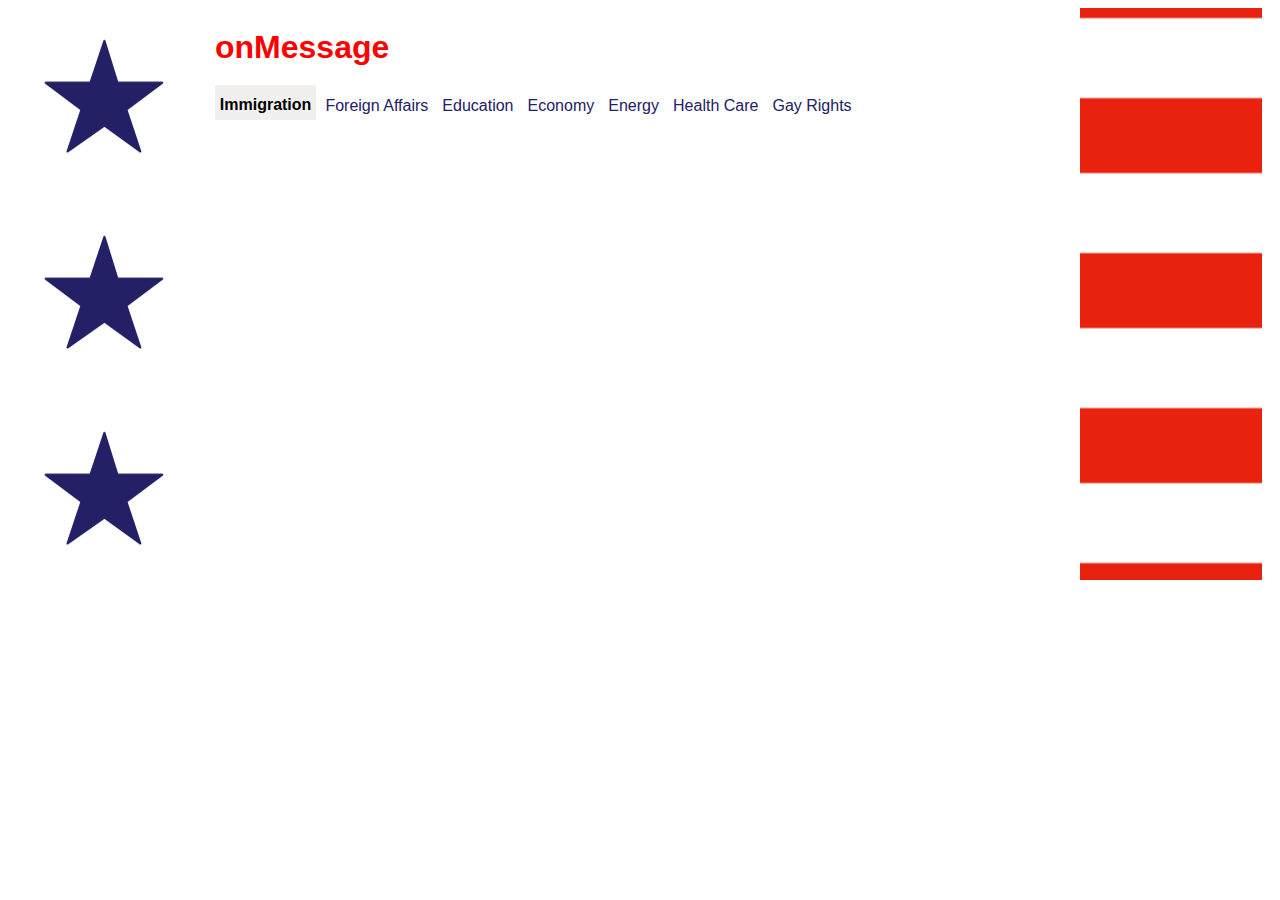
<file: front-end/index.html>
<!DOCTYPE HTML>
<html>
<head>

<!-- CSS -->
<link href="style.css" type="text/css" rel="stylesheet" media="screen" />
<!-- <link href="../flot/examples/examples.css" rel="stylesheet" type="text/css"> -->
<!-- /CSS -->

<!-- javascript -->
<script language="javascript" type="text/javascript" src="../flot/jquery.js"></script>
<script language="javascript" type="text/javascript" src="../flot/jquery.flot.js"></script>
<script language="javascript" type="text/javascript" src="../flot/jquery.flot.time.js"></script>
<script type="text/javascript" src="javascript.js"></script>
<script type="text/javascript">

	$(function() {
		graph("immigration");
	});

</script>
<!-- /javascript -->

</head>
<body onload="init()">
	<div id="cover">
	<div id="inner">
		<div id="outer">
			<h1>onMessage</h1>
			<!-- TABS -->
			<ul id="tabs">
			  <li><a href="#immigration">Immigration</a></li>
			  <li><a href="#foreignAffairs">Foreign Affairs</a></li>
			  <li><a href="#education">Education</a></li>
			  <li><a href="#economy">Economy</a></li>
			  <li><a href="#energy">Energy</a></li>
			  <li><a href="#healthCare">Health Care</a></li>
			  <li><a href="#gayRights">Gay Rights</a></li>
			</ul>

			<div class="tabContent" id="immigration">
			</div>

			<div class="tabContent" id="foreignAffairs">
			</div>

			<div class="tabContent" id="education">
			</div>

			<div class="tabContent" id="economy">
			</div>

			<div class="tabContent" id="energy">
			</div>

			<div class="tabContent" id="healthCare">
			</div>

			<div class="tabContent" id="gayRights">
			</div>
			
			<div id="plot">
				<div class="demo-container">
					<div id="placeholder" class="demo-placeholder"></div>
				</div>
				<p id="terms"></p>
			</div>

		</div>
	</div>
</div>
</body>
</html>
</file>
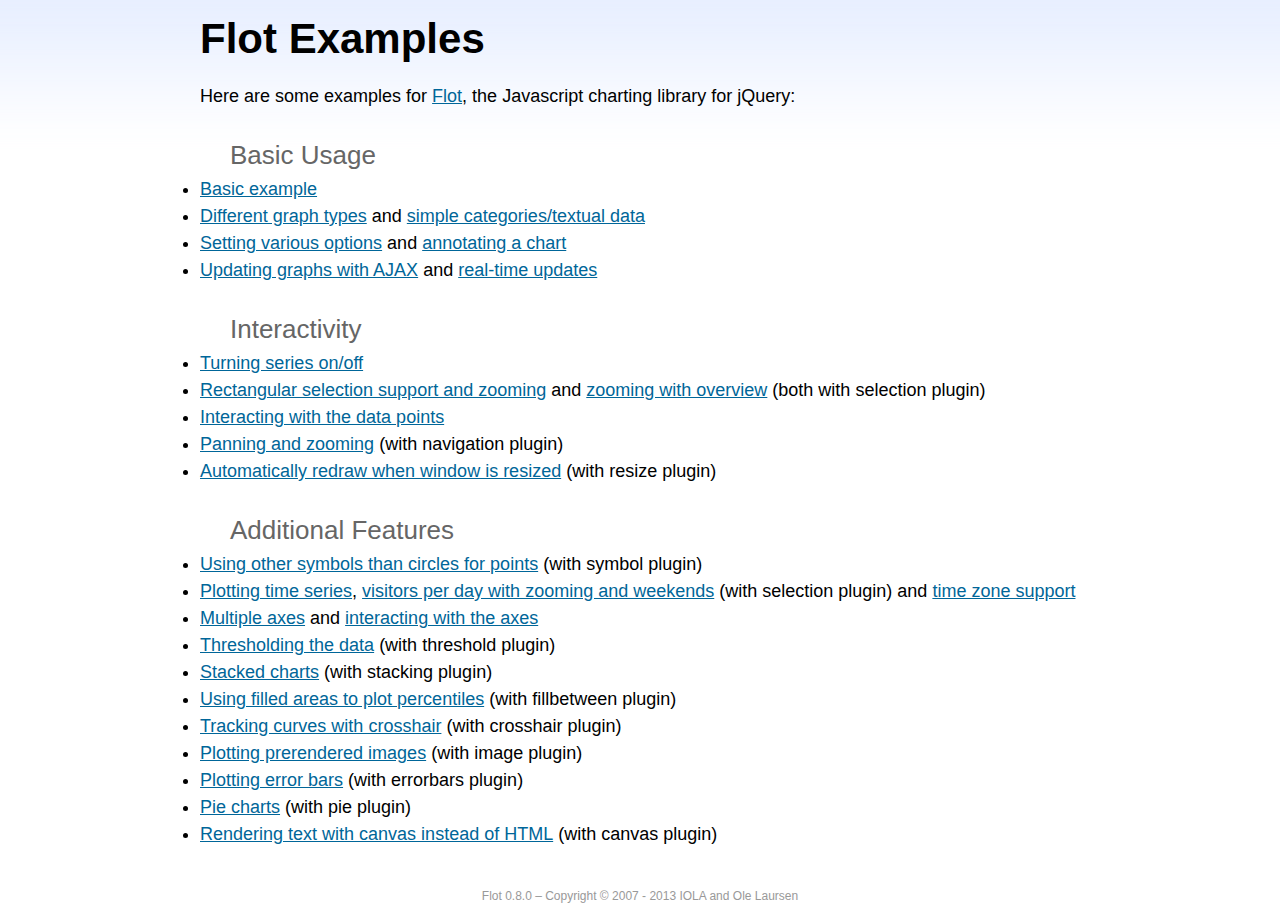
<file: flot/examples/index.html>
<!DOCTYPE html PUBLIC "-//W3C//DTD HTML 4.01//EN" "http://www.w3.org/TR/html4/strict.dtd">
<html>
<head>
	<meta http-equiv="Content-Type" content="text/html; charset=utf-8">
	<title>Flot Examples</title>
	<link href="examples.css" rel="stylesheet" type="text/css">
	<style>

	h3 {
		margin-top: 30px;
		margin-bottom: 5px;
	}

	</style>
	<script language="javascript" type="text/javascript" src="../jquery.js"></script>
	<script language="javascript" type="text/javascript" src="../jquery.flot.js"></script>
	<script type="text/javascript">

	$(function() {

		// Add the Flot version string to the footer

		$("#footer").prepend("Flot " + $.plot.version + " &ndash; ");
	});

	</script>
</head>
<body>

	<div id="header">
		<h2>Flot Examples</h2>
	</div>

	<div id="content">

		<p>Here are some examples for <a href="http://www.flotcharts.org">Flot</a>, the Javascript charting library for jQuery:</p>

		<h3>Basic Usage</h3>

		<ul>
			<li><a href="basic-usage/index.html">Basic example</a></li>
			<li><a href="series-types/index.html">Different graph types</a> and <a href="categories/index.html">simple categories/textual data</a></li>
			<li><a href="basic-options/index.html">Setting various options</a> and <a href="annotating/index.html">annotating a chart</a></li>
			<li><a href="ajax/index.html">Updating graphs with AJAX</a> and <a href="realtime/index.html">real-time updates</a></li>
		</ul>

		<h3>Interactivity</h3>

		<ul>
			<li><a href="series-toggle/index.html">Turning series on/off</a></li>
			<li><a href="selection/index.html">Rectangular selection support and zooming</a> and <a href="zooming/index.html">zooming with overview</a> (both with selection plugin)</li>
			<li><a href="interacting/index.html">Interacting with the data points</a></li>
			<li><a href="navigate/index.html">Panning and zooming</a> (with navigation plugin)</li>
			<li><a href="resize/index.html">Automatically redraw when window is resized</a> (with resize plugin)</li>
		</ul>

		<h3>Additional Features</h3>

		<ul>
			<li><a href="symbols/index.html">Using other symbols than circles for points</a> (with symbol plugin)</li>
			<li><a href="axes-time/index.html">Plotting time series</a>, <a href="visitors/index.html">visitors per day with zooming and weekends</a> (with selection plugin) and <a href="axes-time-zones/index.html">time zone support</a></li>
			<li><a href="axes-multiple/index.html">Multiple axes</a> and <a href="axes-interacting/index.html">interacting with the axes</a></li>
			<li><a href="threshold/index.html">Thresholding the data</a> (with threshold plugin)</li>
			<li><a href="stacking/index.html">Stacked charts</a> (with stacking plugin)</li>
			<li><a href="percentiles/index.html">Using filled areas to plot percentiles</a> (with fillbetween plugin)</li>
			<li><a href="tracking/index.html">Tracking curves with crosshair</a> (with crosshair plugin)</li>
			<li><a href="image/index.html">Plotting prerendered images</a> (with image plugin)</li>
			<li><a href="series-errorbars/index.html">Plotting error bars</a> (with errorbars plugin)</li>
			<li><a href="series-pie/index.html">Pie charts</a> (with pie plugin)</li>
			<li><a href="canvas/index.html">Rendering text with canvas instead of HTML</a> (with canvas plugin)</li>
		</ul>

	</div>

	<div id="footer">
		Copyright &copy; 2007 - 2013 IOLA and Ole Laursen
	</div>

</body>
</html>
</file>
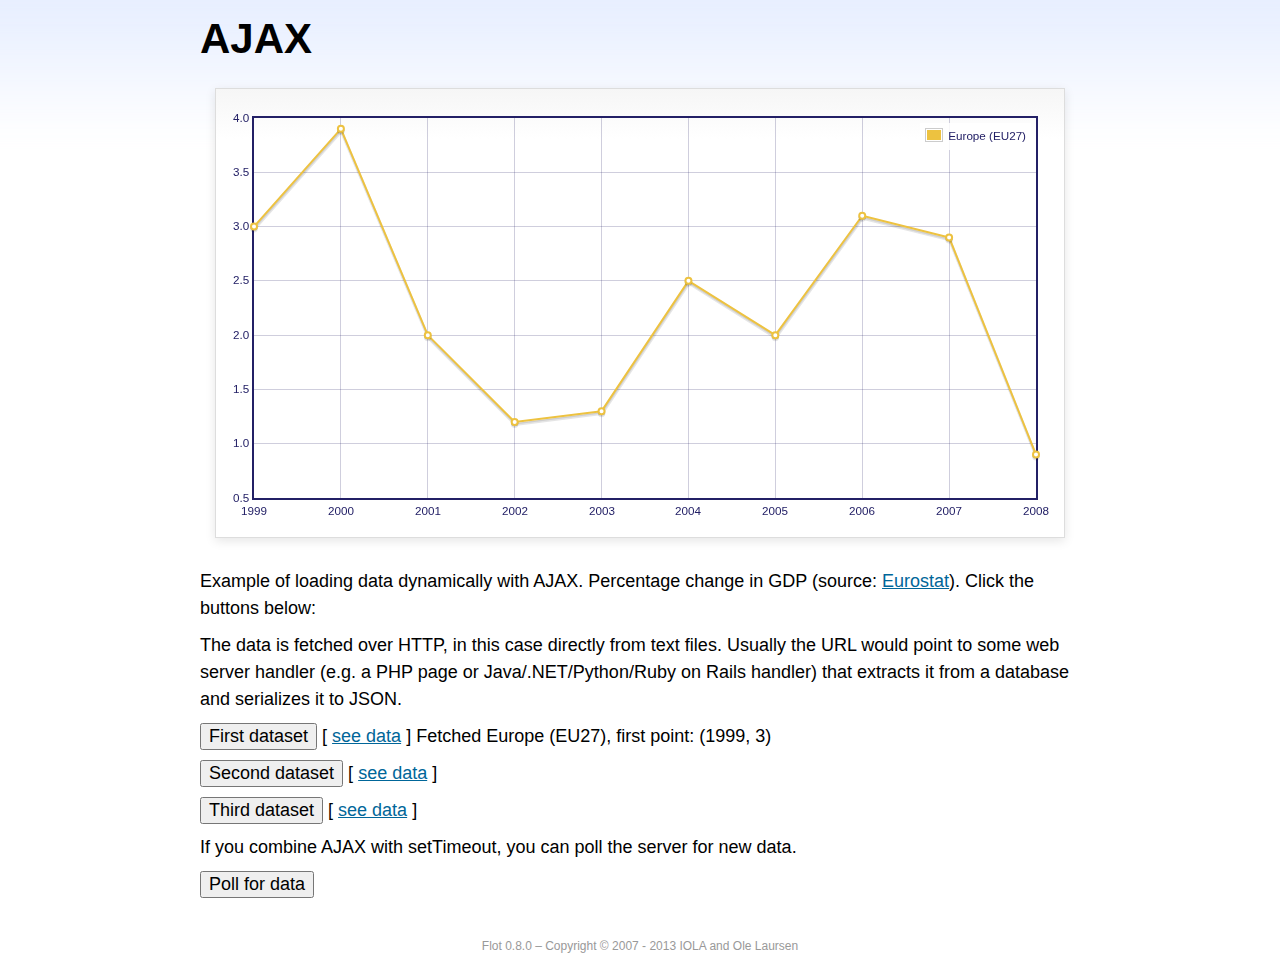
<file: flot/examples/ajax/index.html>
<!DOCTYPE html PUBLIC "-//W3C//DTD HTML 4.01//EN" "http://www.w3.org/TR/html4/strict.dtd">
<html>
<head>
	<meta http-equiv="Content-Type" content="text/html; charset=utf-8">
	<title>Flot Examples: AJAX</title>
	<link href="../examples.css" rel="stylesheet" type="text/css">
	<!--[if lte IE 8]><script language="javascript" type="text/javascript" src="../../excanvas.min.js"></script><![endif]-->
	<script language="javascript" type="text/javascript" src="../../jquery.js"></script>
	<script language="javascript" type="text/javascript" src="../../jquery.flot.js"></script>
	<script type="text/javascript">

	$(function() {

		var options = {
			lines: {
				show: true
			},
			points: {
				show: true
			},
			xaxis: {
				tickDecimals: 0,
				tickSize: 1
			}
		};

		var data = [];

		$.plot("#placeholder", data, options);

		// Fetch one series, adding to what we already have

		var alreadyFetched = {};

		$("button.fetchSeries").click(function () {

			var button = $(this);

			// Find the URL in the link right next to us, then fetch the data

			var dataurl = button.siblings("a").attr("href");

			function onDataReceived(series) {

				// Extract the first coordinate pair; jQuery has parsed it, so
				// the data is now just an ordinary JavaScript object

				var firstcoordinate = "(" + series.data[0][0] + ", " + series.data[0][1] + ")";
				button.siblings("span").text("Fetched " + series.label + ", first point: " + firstcoordinate);

				// Push the new data onto our existing data array

				if (!alreadyFetched[series.label]) {
					alreadyFetched[series.label] = true;
					data.push(series);
				}

				$.plot("#placeholder", data, options);
			}

			$.ajax({
				url: dataurl,
				type: "GET",
				dataType: "json",
				success: onDataReceived
			});
		});

		// Initiate a recurring data update

		$("button.dataUpdate").click(function () {

			data = [];
			alreadyFetched = {};

			$.plot("#placeholder", data, options);

			var iteration = 0;

			function fetchData() {

				++iteration;

				function onDataReceived(series) {

					// Load all the data in one pass; if we only got partial
					// data we could merge it with what we already have.

					data = [ series ];
					$.plot("#placeholder", data, options);
				}

				// Normally we call the same URL - a script connected to a
				// database - but in this case we only have static example
				// files, so we need to modify the URL.

				$.ajax({
					url: "data-eu-gdp-growth-" + iteration + ".json",
					type: "GET",
					dataType: "json",
					success: onDataReceived
				});

				if (iteration < 5) {
					setTimeout(fetchData, 1000);
				} else {
					data = [];
					alreadyFetched = {};
				}
			}

			setTimeout(fetchData, 1000);
		});

		// Load the first series by default, so we don't have an empty plot

		$("button.fetchSeries:first").click();

		// Add the Flot version string to the footer

		$("#footer").prepend("Flot " + $.plot.version + " &ndash; ");
	});

	</script>
</head>
<body>

	<div id="header">
		<h2>AJAX</h2>
	</div>

	<div id="content">

		<div class="demo-container">
			<div id="placeholder" class="demo-placeholder"></div>
		</div>

		<p>Example of loading data dynamically with AJAX. Percentage change in GDP (source: <a href="http://epp.eurostat.ec.europa.eu/tgm/table.do?tab=table&init=1&plugin=1&language=en&pcode=tsieb020">Eurostat</a>). Click the buttons below:</p>

		<p>The data is fetched over HTTP, in this case directly from text files. Usually the URL would point to some web server handler (e.g. a PHP page or Java/.NET/Python/Ruby on Rails handler) that extracts it from a database and serializes it to JSON.</p>

		<p>
			<button class="fetchSeries">First dataset</button>
			[ <a href="data-eu-gdp-growth.json">see data</a> ]
			<span></span>
		</p>

		<p>
			<button class="fetchSeries">Second dataset</button>
			[ <a href="data-japan-gdp-growth.json">see data</a> ]
			<span></span>
		</p>

		<p>
			<button class="fetchSeries">Third dataset</button>
			[ <a href="data-usa-gdp-growth.json">see data</a> ]
			<span></span>
		</p>

		<p>If you combine AJAX with setTimeout, you can poll the server for new data.</p>

		<p>
			<button class="dataUpdate">Poll for data</button>
		</p>

	</div>

	<div id="footer">
		Copyright &copy; 2007 - 2013 IOLA and Ole Laursen
	</div>

</body>
</html>
</file>
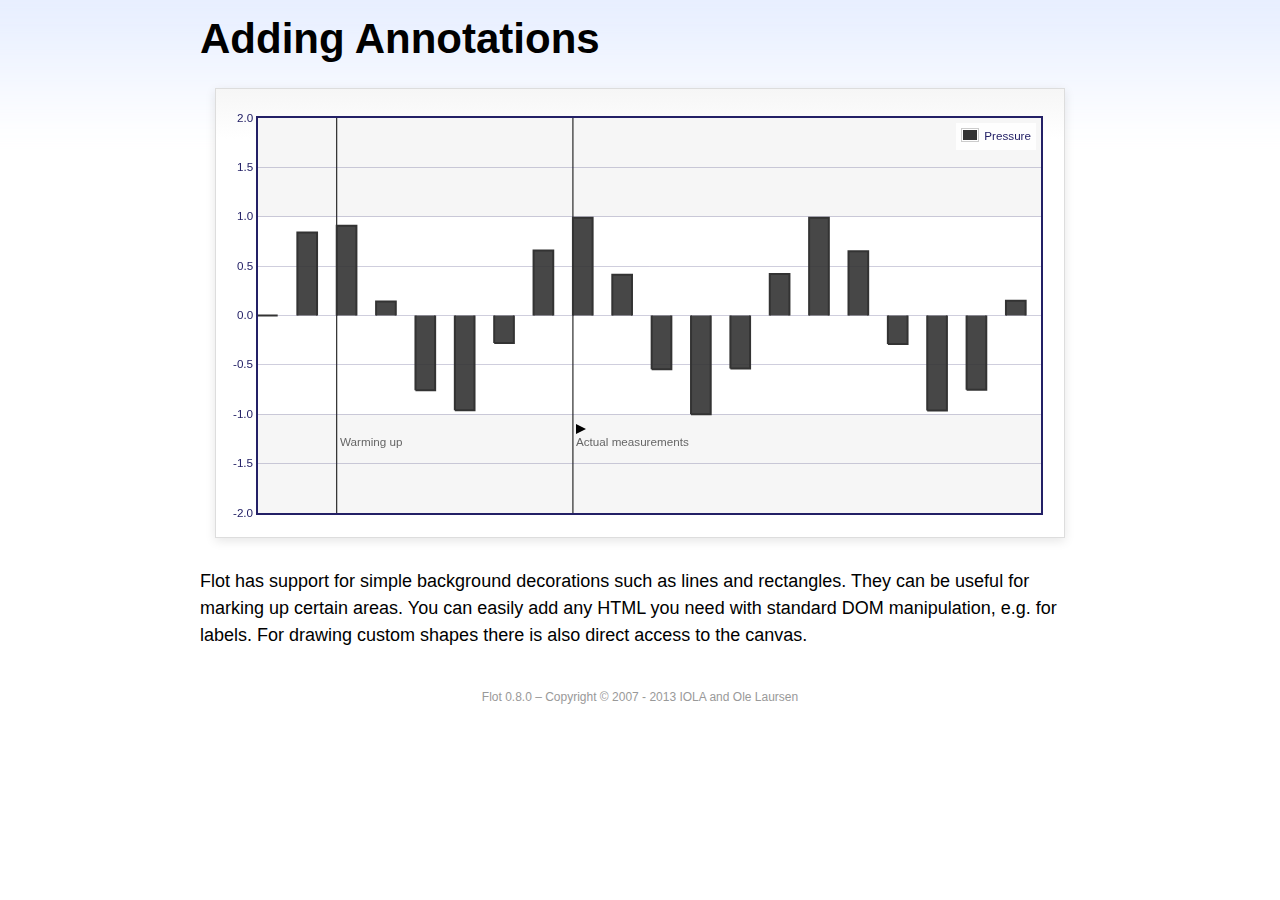
<file: flot/examples/annotating/index.html>
<!DOCTYPE html PUBLIC "-//W3C//DTD HTML 4.01//EN" "http://www.w3.org/TR/html4/strict.dtd">
<html>
<head>
	<meta http-equiv="Content-Type" content="text/html; charset=utf-8">
	<title>Flot Examples: Adding Annotations</title>
	<link href="../examples.css" rel="stylesheet" type="text/css">
	<!--[if lte IE 8]><script language="javascript" type="text/javascript" src="../../excanvas.min.js"></script><![endif]-->
	<script language="javascript" type="text/javascript" src="../../jquery.js"></script>
	<script language="javascript" type="text/javascript" src="../../jquery.flot.js"></script>
	<script type="text/javascript">

	$(function() {

		var d1 = [];
		for (var i = 0; i < 20; ++i) {
			d1.push([i, Math.sin(i)]);
		}

		var data = [{ data: d1, label: "Pressure", color: "#333" }];

		var markings = [
			{ color: "#f6f6f6", yaxis: { from: 1 } },
			{ color: "#f6f6f6", yaxis: { to: -1 } },
			{ color: "#000", lineWidth: 1, xaxis: { from: 2, to: 2 } },
			{ color: "#000", lineWidth: 1, xaxis: { from: 8, to: 8 } }
		];

		var placeholder = $("#placeholder");

		var plot = $.plot(placeholder, data, {
			bars: { show: true, barWidth: 0.5, fill: 0.9 },
			xaxis: { ticks: [], autoscaleMargin: 0.02 },
			yaxis: { min: -2, max: 2 },
			grid: { markings: markings }
		});

		var o = plot.pointOffset({ x: 2, y: -1.2});

		// Append it to the placeholder that Flot already uses for positioning

		placeholder.append("<div style='position:absolute;left:" + (o.left + 4) + "px;top:" + o.top + "px;color:#666;font-size:smaller'>Warming up</div>");

		o = plot.pointOffset({ x: 8, y: -1.2});
		placeholder.append("<div style='position:absolute;left:" + (o.left + 4) + "px;top:" + o.top + "px;color:#666;font-size:smaller'>Actual measurements</div>");

		// Draw a little arrow on top of the last label to demonstrate canvas
		// drawing

		var ctx = plot.getCanvas().getContext("2d");
		ctx.beginPath();
		o.left += 4;
		ctx.moveTo(o.left, o.top);
		ctx.lineTo(o.left, o.top - 10);
		ctx.lineTo(o.left + 10, o.top - 5);
		ctx.lineTo(o.left, o.top);
		ctx.fillStyle = "#000";
		ctx.fill();

		// Add the Flot version string to the footer

		$("#footer").prepend("Flot " + $.plot.version + " &ndash; ");
	});

	</script>
</head>
<body>

	<div id="header">
		<h2>Adding Annotations</h2>
	</div>

	<div id="content">

		<div class="demo-container">
			<div id="placeholder" class="demo-placeholder"></div>
		</div>

		<p>Flot has support for simple background decorations such as lines and rectangles. They can be useful for marking up certain areas. You can easily add any HTML you need with standard DOM manipulation, e.g. for labels. For drawing custom shapes there is also direct access to the canvas.</p>

	</div>

	<div id="footer">
		Copyright &copy; 2007 - 2013 IOLA and Ole Laursen
	</div>

</body>
</html>
</file>
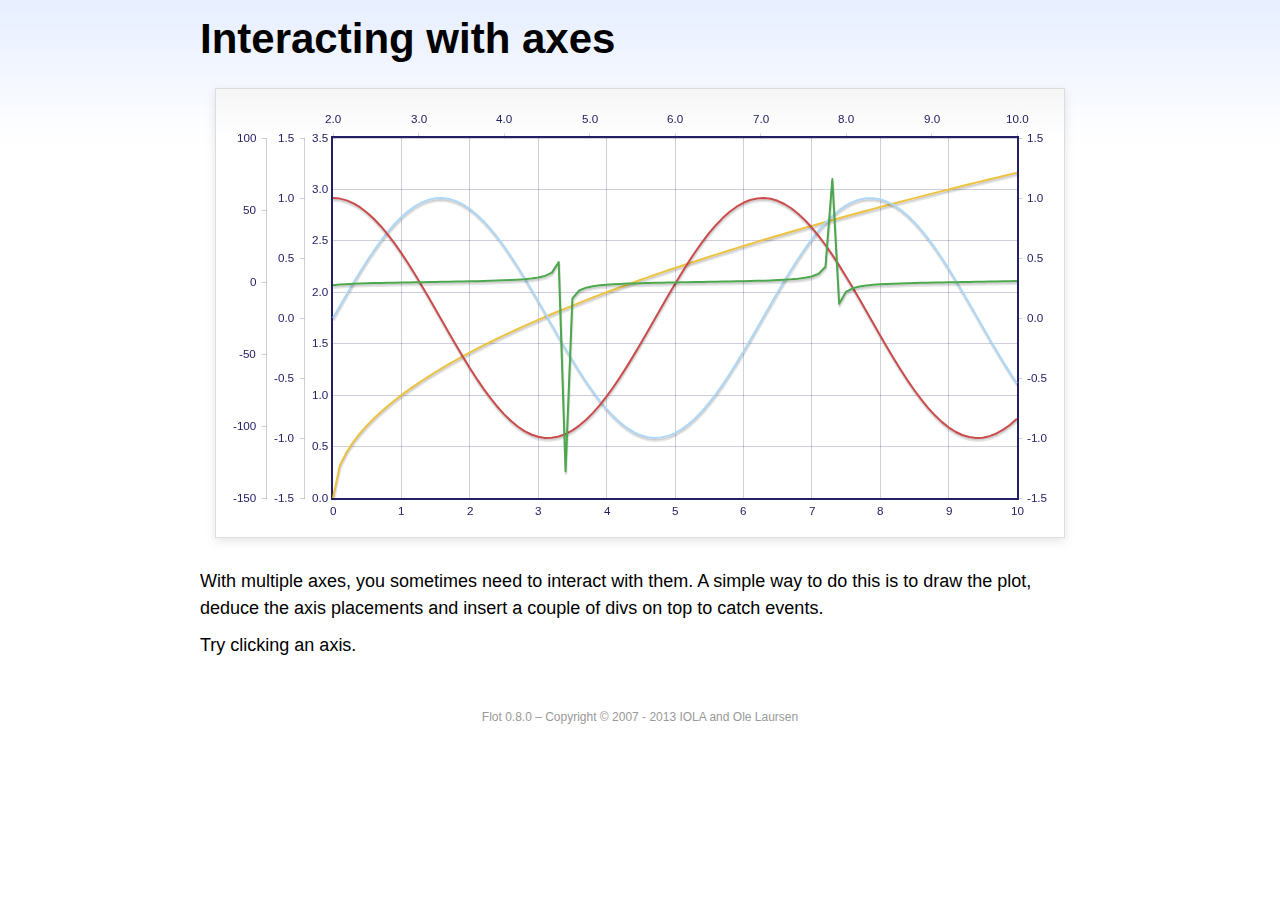
<file: flot/examples/axes-interacting/index.html>
<!DOCTYPE html PUBLIC "-//W3C//DTD HTML 4.01//EN" "http://www.w3.org/TR/html4/strict.dtd">
<html>
<head>
	<meta http-equiv="Content-Type" content="text/html; charset=utf-8">
	<title>Flot Examples: Interacting with axes</title>
	<link href="../examples.css" rel="stylesheet" type="text/css">
	<!--[if lte IE 8]><script language="javascript" type="text/javascript" src="../../excanvas.min.js"></script><![endif]-->
	<script language="javascript" type="text/javascript" src="../../jquery.js"></script>
	<script language="javascript" type="text/javascript" src="../../jquery.flot.js"></script>
	<script type="text/javascript">

	$(function() {

		function generate(start, end, fn) {
			var res = [];
			for (var i = 0; i <= 100; ++i) {
				var x = start + i / 100 * (end - start);
				res.push([x, fn(x)]);
			}
			return res;
		}

		var data = [
			{ data: generate(0, 10, function (x) { return Math.sqrt(x);}), xaxis: 1, yaxis:1 },
			{ data: generate(0, 10, function (x) { return Math.sin(x);}), xaxis: 1, yaxis:2 },
			{ data: generate(0, 10, function (x) { return Math.cos(x);}), xaxis: 1, yaxis:3 },
			{ data: generate(2, 10, function (x) { return Math.tan(x);}), xaxis: 2, yaxis: 4 }
		];

		var plot = $.plot("#placeholder", data, {
			xaxes: [
				{ position: 'bottom' },
				{ position: 'top'}
			],
			yaxes: [
				{ position: 'left' },
				{ position: 'left' },
				{ position: 'right' },
				{ position: 'left' }
			]
		});

		// Create a div for each axis

		$.each(plot.getAxes(), function (i, axis) {
			if (!axis.show)
				return;

			var box = axis.box;

			$("<div class='axisTarget' style='position:absolute; left:" + box.left + "px; top:" + box.top + "px; width:" + box.width +  "px; height:" + box.height + "px'></div>")
				.data("axis.direction", axis.direction)
				.data("axis.n", axis.n)
				.css({ backgroundColor: "#f00", opacity: 0, cursor: "pointer" })
				.appendTo(plot.getPlaceholder())
				.hover(
					function () { $(this).css({ opacity: 0.10 }) },
					function () { $(this).css({ opacity: 0 }) }
				)
				.click(function () {
					$("#click").text("You clicked the " + axis.direction + axis.n + "axis!")
				});
		});

		// Add the Flot version string to the footer

		$("#footer").prepend("Flot " + $.plot.version + " &ndash; ");
	});

	</script>
</head>
<body>

	<div id="header">
		<h2>Interacting with axes</h2>
	</div>

	<div id="content">

		<div class="demo-container">
			<div id="placeholder" class="demo-placeholder"></div>
		</div>

		<p>With multiple axes, you sometimes need to interact with them. A simple way to do this is to draw the plot, deduce the axis placements and insert a couple of divs on top to catch events.</p>

		<p>Try clicking an axis.</p>

		<p id="click"></p>

	</div>

	<div id="footer">
		Copyright &copy; 2007 - 2013 IOLA and Ole Laursen
	</div>

</body>
</html>
</file>
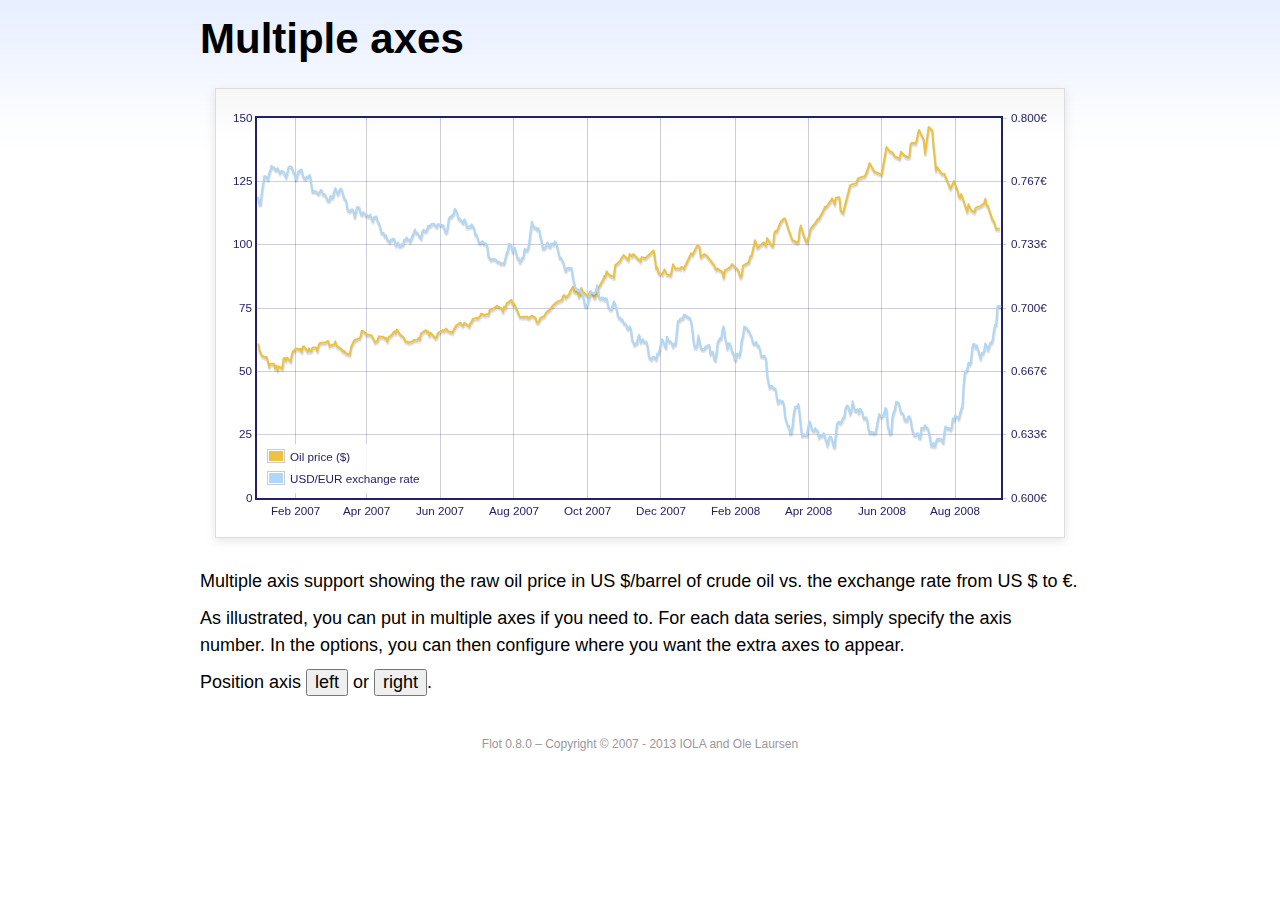
<file: flot/examples/axes-multiple/index.html>
<!DOCTYPE html PUBLIC "-//W3C//DTD HTML 4.01//EN" "http://www.w3.org/TR/html4/strict.dtd">
<html>
<head>
	<meta http-equiv="Content-Type" content="text/html; charset=utf-8">
	<title>Flot Examples: Multiple Axes</title>
	<link href="../examples.css" rel="stylesheet" type="text/css">
	<!--[if lte IE 8]><script language="javascript" type="text/javascript" src="../../excanvas.min.js"></script><![endif]-->
	<script language="javascript" type="text/javascript" src="../../jquery.js"></script>
	<script language="javascript" type="text/javascript" src="../../jquery.flot.js"></script>
	<script language="javascript" type="text/javascript" src="../../jquery.flot.time.js"></script>
	<script type="text/javascript">

	$(function() {

		var oilprices = [[1167692400000,61.05], [1167778800000,58.32], [1167865200000,57.35], [1167951600000,56.31], [1168210800000,55.55], [1168297200000,55.64], [1168383600000,54.02], [1168470000000,51.88], [1168556400000,52.99], [1168815600000,52.99], [1168902000000,51.21], [1168988400000,52.24], [1169074800000,50.48], [1169161200000,51.99], [1169420400000,51.13], [1169506800000,55.04], [1169593200000,55.37], [1169679600000,54.23], [1169766000000,55.42], [1170025200000,54.01], [1170111600000,56.97], [1170198000000,58.14], [1170284400000,58.14], [1170370800000,59.02], [1170630000000,58.74], [1170716400000,58.88], [1170802800000,57.71], [1170889200000,59.71], [1170975600000,59.89], [1171234800000,57.81], [1171321200000,59.06], [1171407600000,58.00], [1171494000000,57.99], [1171580400000,59.39], [1171839600000,59.39], [1171926000000,58.07], [1172012400000,60.07], [1172098800000,61.14], [1172444400000,61.39], [1172530800000,61.46], [1172617200000,61.79], [1172703600000,62.00], [1172790000000,60.07], [1173135600000,60.69], [1173222000000,61.82], [1173308400000,60.05], [1173654000000,58.91], [1173740400000,57.93], [1173826800000,58.16], [1173913200000,57.55], [1173999600000,57.11], [1174258800000,56.59], [1174345200000,59.61], [1174518000000,61.69], [1174604400000,62.28], [1174860000000,62.91], [1174946400000,62.93], [1175032800000,64.03], [1175119200000,66.03], [1175205600000,65.87], [1175464800000,64.64], [1175637600000,64.38], [1175724000000,64.28], [1175810400000,64.28], [1176069600000,61.51], [1176156000000,61.89], [1176242400000,62.01], [1176328800000,63.85], [1176415200000,63.63], [1176674400000,63.61], [1176760800000,63.10], [1176847200000,63.13], [1176933600000,61.83], [1177020000000,63.38], [1177279200000,64.58], [1177452000000,65.84], [1177538400000,65.06], [1177624800000,66.46], [1177884000000,64.40], [1178056800000,63.68], [1178143200000,63.19], [1178229600000,61.93], [1178488800000,61.47], [1178575200000,61.55], [1178748000000,61.81], [1178834400000,62.37], [1179093600000,62.46], [1179180000000,63.17], [1179266400000,62.55], [1179352800000,64.94], [1179698400000,66.27], [1179784800000,65.50], [1179871200000,65.77], [1179957600000,64.18], [1180044000000,65.20], [1180389600000,63.15], [1180476000000,63.49], [1180562400000,65.08], [1180908000000,66.30], [1180994400000,65.96], [1181167200000,66.93], [1181253600000,65.98], [1181599200000,65.35], [1181685600000,66.26], [1181858400000,68.00], [1182117600000,69.09], [1182204000000,69.10], [1182290400000,68.19], [1182376800000,68.19], [1182463200000,69.14], [1182722400000,68.19], [1182808800000,67.77], [1182895200000,68.97], [1182981600000,69.57], [1183068000000,70.68], [1183327200000,71.09], [1183413600000,70.92], [1183586400000,71.81], [1183672800000,72.81], [1183932000000,72.19], [1184018400000,72.56], [1184191200000,72.50], [1184277600000,74.15], [1184623200000,75.05], [1184796000000,75.92], [1184882400000,75.57], [1185141600000,74.89], [1185228000000,73.56], [1185314400000,75.57], [1185400800000,74.95], [1185487200000,76.83], [1185832800000,78.21], [1185919200000,76.53], [1186005600000,76.86], [1186092000000,76.00], [1186437600000,71.59], [1186696800000,71.47], [1186956000000,71.62], [1187042400000,71.00], [1187301600000,71.98], [1187560800000,71.12], [1187647200000,69.47], [1187733600000,69.26], [1187820000000,69.83], [1187906400000,71.09], [1188165600000,71.73], [1188338400000,73.36], [1188511200000,74.04], [1188856800000,76.30], [1189116000000,77.49], [1189461600000,78.23], [1189548000000,79.91], [1189634400000,80.09], [1189720800000,79.10], [1189980000000,80.57], [1190066400000,81.93], [1190239200000,83.32], [1190325600000,81.62], [1190584800000,80.95], [1190671200000,79.53], [1190757600000,80.30], [1190844000000,82.88], [1190930400000,81.66], [1191189600000,80.24], [1191276000000,80.05], [1191362400000,79.94], [1191448800000,81.44], [1191535200000,81.22], [1191794400000,79.02], [1191880800000,80.26], [1191967200000,80.30], [1192053600000,83.08], [1192140000000,83.69], [1192399200000,86.13], [1192485600000,87.61], [1192572000000,87.40], [1192658400000,89.47], [1192744800000,88.60], [1193004000000,87.56], [1193090400000,87.56], [1193176800000,87.10], [1193263200000,91.86], [1193612400000,93.53], [1193698800000,94.53], [1193871600000,95.93], [1194217200000,93.98], [1194303600000,96.37], [1194476400000,95.46], [1194562800000,96.32], [1195081200000,93.43], [1195167600000,95.10], [1195426800000,94.64], [1195513200000,95.10], [1196031600000,97.70], [1196118000000,94.42], [1196204400000,90.62], [1196290800000,91.01], [1196377200000,88.71], [1196636400000,88.32], [1196809200000,90.23], [1196982000000,88.28], [1197241200000,87.86], [1197327600000,90.02], [1197414000000,92.25], [1197586800000,90.63], [1197846000000,90.63], [1197932400000,90.49], [1198018800000,91.24], [1198105200000,91.06], [1198191600000,90.49], [1198710000000,96.62], [1198796400000,96.00], [1199142000000,99.62], [1199314800000,99.18], [1199401200000,95.09], [1199660400000,96.33], [1199833200000,95.67], [1200351600000,91.90], [1200438000000,90.84], [1200524400000,90.13], [1200610800000,90.57], [1200956400000,89.21], [1201042800000,86.99], [1201129200000,89.85], [1201474800000,90.99], [1201561200000,91.64], [1201647600000,92.33], [1201734000000,91.75], [1202079600000,90.02], [1202166000000,88.41], [1202252400000,87.14], [1202338800000,88.11], [1202425200000,91.77], [1202770800000,92.78], [1202857200000,93.27], [1202943600000,95.46], [1203030000000,95.46], [1203289200000,101.74], [1203462000000,98.81], [1203894000000,100.88], [1204066800000,99.64], [1204153200000,102.59], [1204239600000,101.84], [1204498800000,99.52], [1204585200000,99.52], [1204671600000,104.52], [1204758000000,105.47], [1204844400000,105.15], [1205103600000,108.75], [1205276400000,109.92], [1205362800000,110.33], [1205449200000,110.21], [1205708400000,105.68], [1205967600000,101.84], [1206313200000,100.86], [1206399600000,101.22], [1206486000000,105.90], [1206572400000,107.58], [1206658800000,105.62], [1206914400000,101.58], [1207000800000,100.98], [1207173600000,103.83], [1207260000000,106.23], [1207605600000,108.50], [1207778400000,110.11], [1207864800000,110.14], [1208210400000,113.79], [1208296800000,114.93], [1208383200000,114.86], [1208728800000,117.48], [1208815200000,118.30], [1208988000000,116.06], [1209074400000,118.52], [1209333600000,118.75], [1209420000000,113.46], [1209592800000,112.52], [1210024800000,121.84], [1210111200000,123.53], [1210197600000,123.69], [1210543200000,124.23], [1210629600000,125.80], [1210716000000,126.29], [1211148000000,127.05], [1211320800000,129.07], [1211493600000,132.19], [1211839200000,128.85], [1212357600000,127.76], [1212703200000,138.54], [1212962400000,136.80], [1213135200000,136.38], [1213308000000,134.86], [1213653600000,134.01], [1213740000000,136.68], [1213912800000,135.65], [1214172000000,134.62], [1214258400000,134.62], [1214344800000,134.62], [1214431200000,139.64], [1214517600000,140.21], [1214776800000,140.00], [1214863200000,140.97], [1214949600000,143.57], [1215036000000,145.29], [1215381600000,141.37], [1215468000000,136.04], [1215727200000,146.40], [1215986400000,145.18], [1216072800000,138.74], [1216159200000,134.60], [1216245600000,129.29], [1216332000000,130.65], [1216677600000,127.95], [1216850400000,127.95], [1217282400000,122.19], [1217455200000,124.08], [1217541600000,125.10], [1217800800000,121.41], [1217887200000,119.17], [1217973600000,118.58], [1218060000000,120.02], [1218405600000,114.45], [1218492000000,113.01], [1218578400000,116.00], [1218751200000,113.77], [1219010400000,112.87], [1219096800000,114.53], [1219269600000,114.98], [1219356000000,114.98], [1219701600000,116.27], [1219788000000,118.15], [1219874400000,115.59], [1219960800000,115.46], [1220306400000,109.71], [1220392800000,109.35], [1220565600000,106.23], [1220824800000,106.34]];

		var exchangerates = [[1167606000000,0.7580], [1167692400000,0.7580], [1167778800000,0.75470], [1167865200000,0.75490], [1167951600000,0.76130], [1168038000000,0.76550], [1168124400000,0.76930], [1168210800000,0.76940], [1168297200000,0.76880], [1168383600000,0.76780], [1168470000000,0.77080], [1168556400000,0.77270], [1168642800000,0.77490], [1168729200000,0.77410], [1168815600000,0.77410], [1168902000000,0.77320], [1168988400000,0.77270], [1169074800000,0.77370], [1169161200000,0.77240], [1169247600000,0.77120], [1169334000000,0.7720], [1169420400000,0.77210], [1169506800000,0.77170], [1169593200000,0.77040], [1169679600000,0.7690], [1169766000000,0.77110], [1169852400000,0.7740], [1169938800000,0.77450], [1170025200000,0.77450], [1170111600000,0.7740], [1170198000000,0.77160], [1170284400000,0.77130], [1170370800000,0.76780], [1170457200000,0.76880], [1170543600000,0.77180], [1170630000000,0.77180], [1170716400000,0.77280], [1170802800000,0.77290], [1170889200000,0.76980], [1170975600000,0.76850], [1171062000000,0.76810], [1171148400000,0.7690], [1171234800000,0.7690], [1171321200000,0.76980], [1171407600000,0.76990], [1171494000000,0.76510], [1171580400000,0.76130], [1171666800000,0.76160], [1171753200000,0.76140], [1171839600000,0.76140], [1171926000000,0.76070], [1172012400000,0.76020], [1172098800000,0.76110], [1172185200000,0.76220], [1172271600000,0.76150], [1172358000000,0.75980], [1172444400000,0.75980], [1172530800000,0.75920], [1172617200000,0.75730], [1172703600000,0.75660], [1172790000000,0.75670], [1172876400000,0.75910], [1172962800000,0.75820], [1173049200000,0.75850], [1173135600000,0.76130], [1173222000000,0.76310], [1173308400000,0.76150], [1173394800000,0.760], [1173481200000,0.76130], [1173567600000,0.76270], [1173654000000,0.76270], [1173740400000,0.76080], [1173826800000,0.75830], [1173913200000,0.75750], [1173999600000,0.75620], [1174086000000,0.7520], [1174172400000,0.75120], [1174258800000,0.75120], [1174345200000,0.75170], [1174431600000,0.7520], [1174518000000,0.75110], [1174604400000,0.7480], [1174690800000,0.75090], [1174777200000,0.75310], [1174860000000,0.75310], [1174946400000,0.75270], [1175032800000,0.74980], [1175119200000,0.74930], [1175205600000,0.75040], [1175292000000,0.750], [1175378400000,0.74910], [1175464800000,0.74910], [1175551200000,0.74850], [1175637600000,0.74840], [1175724000000,0.74920], [1175810400000,0.74710], [1175896800000,0.74590], [1175983200000,0.74770], [1176069600000,0.74770], [1176156000000,0.74830], [1176242400000,0.74580], [1176328800000,0.74480], [1176415200000,0.7430], [1176501600000,0.73990], [1176588000000,0.73950], [1176674400000,0.73950], [1176760800000,0.73780], [1176847200000,0.73820], [1176933600000,0.73620], [1177020000000,0.73550], [1177106400000,0.73480], [1177192800000,0.73610], [1177279200000,0.73610], [1177365600000,0.73650], [1177452000000,0.73620], [1177538400000,0.73310], [1177624800000,0.73390], [1177711200000,0.73440], [1177797600000,0.73270], [1177884000000,0.73270], [1177970400000,0.73360], [1178056800000,0.73330], [1178143200000,0.73590], [1178229600000,0.73590], [1178316000000,0.73720], [1178402400000,0.7360], [1178488800000,0.7360], [1178575200000,0.7350], [1178661600000,0.73650], [1178748000000,0.73840], [1178834400000,0.73950], [1178920800000,0.74130], [1179007200000,0.73970], [1179093600000,0.73960], [1179180000000,0.73850], [1179266400000,0.73780], [1179352800000,0.73660], [1179439200000,0.740], [1179525600000,0.74110], [1179612000000,0.74060], [1179698400000,0.74050], [1179784800000,0.74140], [1179871200000,0.74310], [1179957600000,0.74310], [1180044000000,0.74380], [1180130400000,0.74430], [1180216800000,0.74430], [1180303200000,0.74430], [1180389600000,0.74340], [1180476000000,0.74290], [1180562400000,0.74420], [1180648800000,0.7440], [1180735200000,0.74390], [1180821600000,0.74370], [1180908000000,0.74370], [1180994400000,0.74290], [1181080800000,0.74030], [1181167200000,0.73990], [1181253600000,0.74180], [1181340000000,0.74680], [1181426400000,0.7480], [1181512800000,0.7480], [1181599200000,0.7490], [1181685600000,0.74940], [1181772000000,0.75220], [1181858400000,0.75150], [1181944800000,0.75020], [1182031200000,0.74720], [1182117600000,0.74720], [1182204000000,0.74620], [1182290400000,0.74550], [1182376800000,0.74490], [1182463200000,0.74670], [1182549600000,0.74580], [1182636000000,0.74270], [1182722400000,0.74270], [1182808800000,0.7430], [1182895200000,0.74290], [1182981600000,0.7440], [1183068000000,0.7430], [1183154400000,0.74220], [1183240800000,0.73880], [1183327200000,0.73880], [1183413600000,0.73690], [1183500000000,0.73450], [1183586400000,0.73450], [1183672800000,0.73450], [1183759200000,0.73520], [1183845600000,0.73410], [1183932000000,0.73410], [1184018400000,0.7340], [1184104800000,0.73240], [1184191200000,0.72720], [1184277600000,0.72640], [1184364000000,0.72550], [1184450400000,0.72580], [1184536800000,0.72580], [1184623200000,0.72560], [1184709600000,0.72570], [1184796000000,0.72470], [1184882400000,0.72430], [1184968800000,0.72440], [1185055200000,0.72350], [1185141600000,0.72350], [1185228000000,0.72350], [1185314400000,0.72350], [1185400800000,0.72620], [1185487200000,0.72880], [1185573600000,0.73010], [1185660000000,0.73370], [1185746400000,0.73370], [1185832800000,0.73240], [1185919200000,0.72970], [1186005600000,0.73170], [1186092000000,0.73150], [1186178400000,0.72880], [1186264800000,0.72630], [1186351200000,0.72630], [1186437600000,0.72420], [1186524000000,0.72530], [1186610400000,0.72640], [1186696800000,0.7270], [1186783200000,0.73120], [1186869600000,0.73050], [1186956000000,0.73050], [1187042400000,0.73180], [1187128800000,0.73580], [1187215200000,0.74090], [1187301600000,0.74540], [1187388000000,0.74370], [1187474400000,0.74240], [1187560800000,0.74240], [1187647200000,0.74150], [1187733600000,0.74190], [1187820000000,0.74140], [1187906400000,0.73770], [1187992800000,0.73550], [1188079200000,0.73150], [1188165600000,0.73150], [1188252000000,0.7320], [1188338400000,0.73320], [1188424800000,0.73460], [1188511200000,0.73280], [1188597600000,0.73230], [1188684000000,0.7340], [1188770400000,0.7340], [1188856800000,0.73360], [1188943200000,0.73510], [1189029600000,0.73460], [1189116000000,0.73210], [1189202400000,0.72940], [1189288800000,0.72660], [1189375200000,0.72660], [1189461600000,0.72540], [1189548000000,0.72420], [1189634400000,0.72130], [1189720800000,0.71970], [1189807200000,0.72090], [1189893600000,0.7210], [1189980000000,0.7210], [1190066400000,0.7210], [1190152800000,0.72090], [1190239200000,0.71590], [1190325600000,0.71330], [1190412000000,0.71050], [1190498400000,0.70990], [1190584800000,0.70990], [1190671200000,0.70930], [1190757600000,0.70930], [1190844000000,0.70760], [1190930400000,0.7070], [1191016800000,0.70490], [1191103200000,0.70120], [1191189600000,0.70110], [1191276000000,0.70190], [1191362400000,0.70460], [1191448800000,0.70630], [1191535200000,0.70890], [1191621600000,0.70770], [1191708000000,0.70770], [1191794400000,0.70770], [1191880800000,0.70910], [1191967200000,0.71180], [1192053600000,0.70790], [1192140000000,0.70530], [1192226400000,0.7050], [1192312800000,0.70550], [1192399200000,0.70550], [1192485600000,0.70450], [1192572000000,0.70510], [1192658400000,0.70510], [1192744800000,0.70170], [1192831200000,0.70], [1192917600000,0.69950], [1193004000000,0.69940], [1193090400000,0.70140], [1193176800000,0.70360], [1193263200000,0.70210], [1193349600000,0.70020], [1193436000000,0.69670], [1193522400000,0.6950], [1193612400000,0.6950], [1193698800000,0.69390], [1193785200000,0.6940], [1193871600000,0.69220], [1193958000000,0.69190], [1194044400000,0.69140], [1194130800000,0.68940], [1194217200000,0.68910], [1194303600000,0.69040], [1194390000000,0.6890], [1194476400000,0.68340], [1194562800000,0.68230], [1194649200000,0.68070], [1194735600000,0.68150], [1194822000000,0.68150], [1194908400000,0.68470], [1194994800000,0.68590], [1195081200000,0.68220], [1195167600000,0.68270], [1195254000000,0.68370], [1195340400000,0.68230], [1195426800000,0.68220], [1195513200000,0.68220], [1195599600000,0.67920], [1195686000000,0.67460], [1195772400000,0.67350], [1195858800000,0.67310], [1195945200000,0.67420], [1196031600000,0.67440], [1196118000000,0.67390], [1196204400000,0.67310], [1196290800000,0.67610], [1196377200000,0.67610], [1196463600000,0.67850], [1196550000000,0.68180], [1196636400000,0.68360], [1196722800000,0.68230], [1196809200000,0.68050], [1196895600000,0.67930], [1196982000000,0.68490], [1197068400000,0.68330], [1197154800000,0.68250], [1197241200000,0.68250], [1197327600000,0.68160], [1197414000000,0.67990], [1197500400000,0.68130], [1197586800000,0.68090], [1197673200000,0.68680], [1197759600000,0.69330], [1197846000000,0.69330], [1197932400000,0.69450], [1198018800000,0.69440], [1198105200000,0.69460], [1198191600000,0.69640], [1198278000000,0.69650], [1198364400000,0.69560], [1198450800000,0.69560], [1198537200000,0.6950], [1198623600000,0.69480], [1198710000000,0.69280], [1198796400000,0.68870], [1198882800000,0.68240], [1198969200000,0.67940], [1199055600000,0.67940], [1199142000000,0.68030], [1199228400000,0.68550], [1199314800000,0.68240], [1199401200000,0.67910], [1199487600000,0.67830], [1199574000000,0.67850], [1199660400000,0.67850], [1199746800000,0.67970], [1199833200000,0.680], [1199919600000,0.68030], [1200006000000,0.68050], [1200092400000,0.6760], [1200178800000,0.6770], [1200265200000,0.6770], [1200351600000,0.67360], [1200438000000,0.67260], [1200524400000,0.67640], [1200610800000,0.68210], [1200697200000,0.68310], [1200783600000,0.68420], [1200870000000,0.68420], [1200956400000,0.68870], [1201042800000,0.69030], [1201129200000,0.68480], [1201215600000,0.68240], [1201302000000,0.67880], [1201388400000,0.68140], [1201474800000,0.68140], [1201561200000,0.67970], [1201647600000,0.67690], [1201734000000,0.67650], [1201820400000,0.67330], [1201906800000,0.67290], [1201993200000,0.67580], [1202079600000,0.67580], [1202166000000,0.6750], [1202252400000,0.6780], [1202338800000,0.68330], [1202425200000,0.68560], [1202511600000,0.69030], [1202598000000,0.68960], [1202684400000,0.68960], [1202770800000,0.68820], [1202857200000,0.68790], [1202943600000,0.68620], [1203030000000,0.68520], [1203116400000,0.68230], [1203202800000,0.68130], [1203289200000,0.68130], [1203375600000,0.68220], [1203462000000,0.68020], [1203548400000,0.68020], [1203634800000,0.67840], [1203721200000,0.67480], [1203807600000,0.67470], [1203894000000,0.67470], [1203980400000,0.67480], [1204066800000,0.67330], [1204153200000,0.6650], [1204239600000,0.66110], [1204326000000,0.65830], [1204412400000,0.6590], [1204498800000,0.6590], [1204585200000,0.65810], [1204671600000,0.65780], [1204758000000,0.65740], [1204844400000,0.65320], [1204930800000,0.65020], [1205017200000,0.65140], [1205103600000,0.65140], [1205190000000,0.65070], [1205276400000,0.6510], [1205362800000,0.64890], [1205449200000,0.64240], [1205535600000,0.64060], [1205622000000,0.63820], [1205708400000,0.63820], [1205794800000,0.63410], [1205881200000,0.63440], [1205967600000,0.63780], [1206054000000,0.64390], [1206140400000,0.64780], [1206226800000,0.64810], [1206313200000,0.64810], [1206399600000,0.64940], [1206486000000,0.64380], [1206572400000,0.63770], [1206658800000,0.63290], [1206745200000,0.63360], [1206831600000,0.63330], [1206914400000,0.63330], [1207000800000,0.6330], [1207087200000,0.63710], [1207173600000,0.64030], [1207260000000,0.63960], [1207346400000,0.63640], [1207432800000,0.63560], [1207519200000,0.63560], [1207605600000,0.63680], [1207692000000,0.63570], [1207778400000,0.63540], [1207864800000,0.6320], [1207951200000,0.63320], [1208037600000,0.63280], [1208124000000,0.63310], [1208210400000,0.63420], [1208296800000,0.63210], [1208383200000,0.63020], [1208469600000,0.62780], [1208556000000,0.63080], [1208642400000,0.63240], [1208728800000,0.63240], [1208815200000,0.63070], [1208901600000,0.62770], [1208988000000,0.62690], [1209074400000,0.63350], [1209160800000,0.63920], [1209247200000,0.640], [1209333600000,0.64010], [1209420000000,0.63960], [1209506400000,0.64070], [1209592800000,0.64230], [1209679200000,0.64290], [1209765600000,0.64720], [1209852000000,0.64850], [1209938400000,0.64860], [1210024800000,0.64670], [1210111200000,0.64440], [1210197600000,0.64670], [1210284000000,0.65090], [1210370400000,0.64780], [1210456800000,0.64610], [1210543200000,0.64610], [1210629600000,0.64680], [1210716000000,0.64490], [1210802400000,0.6470], [1210888800000,0.64610], [1210975200000,0.64520], [1211061600000,0.64220], [1211148000000,0.64220], [1211234400000,0.64250], [1211320800000,0.64140], [1211407200000,0.63660], [1211493600000,0.63460], [1211580000000,0.6350], [1211666400000,0.63460], [1211752800000,0.63460], [1211839200000,0.63430], [1211925600000,0.63460], [1212012000000,0.63790], [1212098400000,0.64160], [1212184800000,0.64420], [1212271200000,0.64310], [1212357600000,0.64310], [1212444000000,0.64350], [1212530400000,0.6440], [1212616800000,0.64730], [1212703200000,0.64690], [1212789600000,0.63860], [1212876000000,0.63560], [1212962400000,0.6340], [1213048800000,0.63460], [1213135200000,0.6430], [1213221600000,0.64520], [1213308000000,0.64670], [1213394400000,0.65060], [1213480800000,0.65040], [1213567200000,0.65030], [1213653600000,0.64810], [1213740000000,0.64510], [1213826400000,0.6450], [1213912800000,0.64410], [1213999200000,0.64140], [1214085600000,0.64090], [1214172000000,0.64090], [1214258400000,0.64280], [1214344800000,0.64310], [1214431200000,0.64180], [1214517600000,0.63710], [1214604000000,0.63490], [1214690400000,0.63330], [1214776800000,0.63340], [1214863200000,0.63380], [1214949600000,0.63420], [1215036000000,0.6320], [1215122400000,0.63180], [1215208800000,0.6370], [1215295200000,0.63680], [1215381600000,0.63680], [1215468000000,0.63830], [1215554400000,0.63710], [1215640800000,0.63710], [1215727200000,0.63550], [1215813600000,0.6320], [1215900000000,0.62770], [1215986400000,0.62760], [1216072800000,0.62910], [1216159200000,0.62740], [1216245600000,0.62930], [1216332000000,0.63110], [1216418400000,0.6310], [1216504800000,0.63120], [1216591200000,0.63120], [1216677600000,0.63040], [1216764000000,0.62940], [1216850400000,0.63480], [1216936800000,0.63780], [1217023200000,0.63680], [1217109600000,0.63680], [1217196000000,0.63680], [1217282400000,0.6360], [1217368800000,0.6370], [1217455200000,0.64180], [1217541600000,0.64110], [1217628000000,0.64350], [1217714400000,0.64270], [1217800800000,0.64270], [1217887200000,0.64190], [1217973600000,0.64460], [1218060000000,0.64680], [1218146400000,0.64870], [1218232800000,0.65940], [1218319200000,0.66660], [1218405600000,0.66660], [1218492000000,0.66780], [1218578400000,0.67120], [1218664800000,0.67050], [1218751200000,0.67180], [1218837600000,0.67840], [1218924000000,0.68110], [1219010400000,0.68110], [1219096800000,0.67940], [1219183200000,0.68040], [1219269600000,0.67810], [1219356000000,0.67560], [1219442400000,0.67350], [1219528800000,0.67630], [1219615200000,0.67620], [1219701600000,0.67770], [1219788000000,0.68150], [1219874400000,0.68020], [1219960800000,0.6780], [1220047200000,0.67960], [1220133600000,0.68170], [1220220000000,0.68170], [1220306400000,0.68320], [1220392800000,0.68770], [1220479200000,0.69120], [1220565600000,0.69140], [1220652000000,0.70090], [1220738400000,0.70120], [1220824800000,0.7010], [1220911200000,0.70050]];

		function euroFormatter(v, axis) {
			return v.toFixed(axis.tickDecimals) + "€";
		}

		function doPlot(position) {
			$.plot("#placeholder", [
				{ data: oilprices, label: "Oil price ($)" },
				{ data: exchangerates, label: "USD/EUR exchange rate", yaxis: 2 }
			], {
				xaxes: [ { mode: "time" } ],
				yaxes: [ { min: 0 }, {
					// align if we are to the right
					alignTicksWithAxis: position == "right" ? 1 : null,
					position: position,
					tickFormatter: euroFormatter
				} ],
				legend: { position: "sw" }
			});
		}

		doPlot("right");

		$("button").click(function () {
			doPlot($(this).text());
		});

		// Add the Flot version string to the footer

		$("#footer").prepend("Flot " + $.plot.version + " &ndash; ");
	});

	</script>
</head>
<body>

	<div id="header">
		<h2>Multiple axes</h2>
	</div>

	<div id="content">

		<div class="demo-container">
			<div id="placeholder" class="demo-placeholder"></div>
		</div>

		<p>Multiple axis support showing the raw oil price in US $/barrel of crude oil vs. the exchange rate from US $ to €.</p>

		<p>As illustrated, you can put in multiple axes if you need to. For each data series, simply specify the axis number. In the options, you can then configure where you want the extra axes to appear.</p>

		<p>Position axis <button>left</button> or <button>right</button>.</p>

	</div>

	<div id="footer">
		Copyright &copy; 2007 - 2013 IOLA and Ole Laursen
	</div>

</body>
</html>
</file>
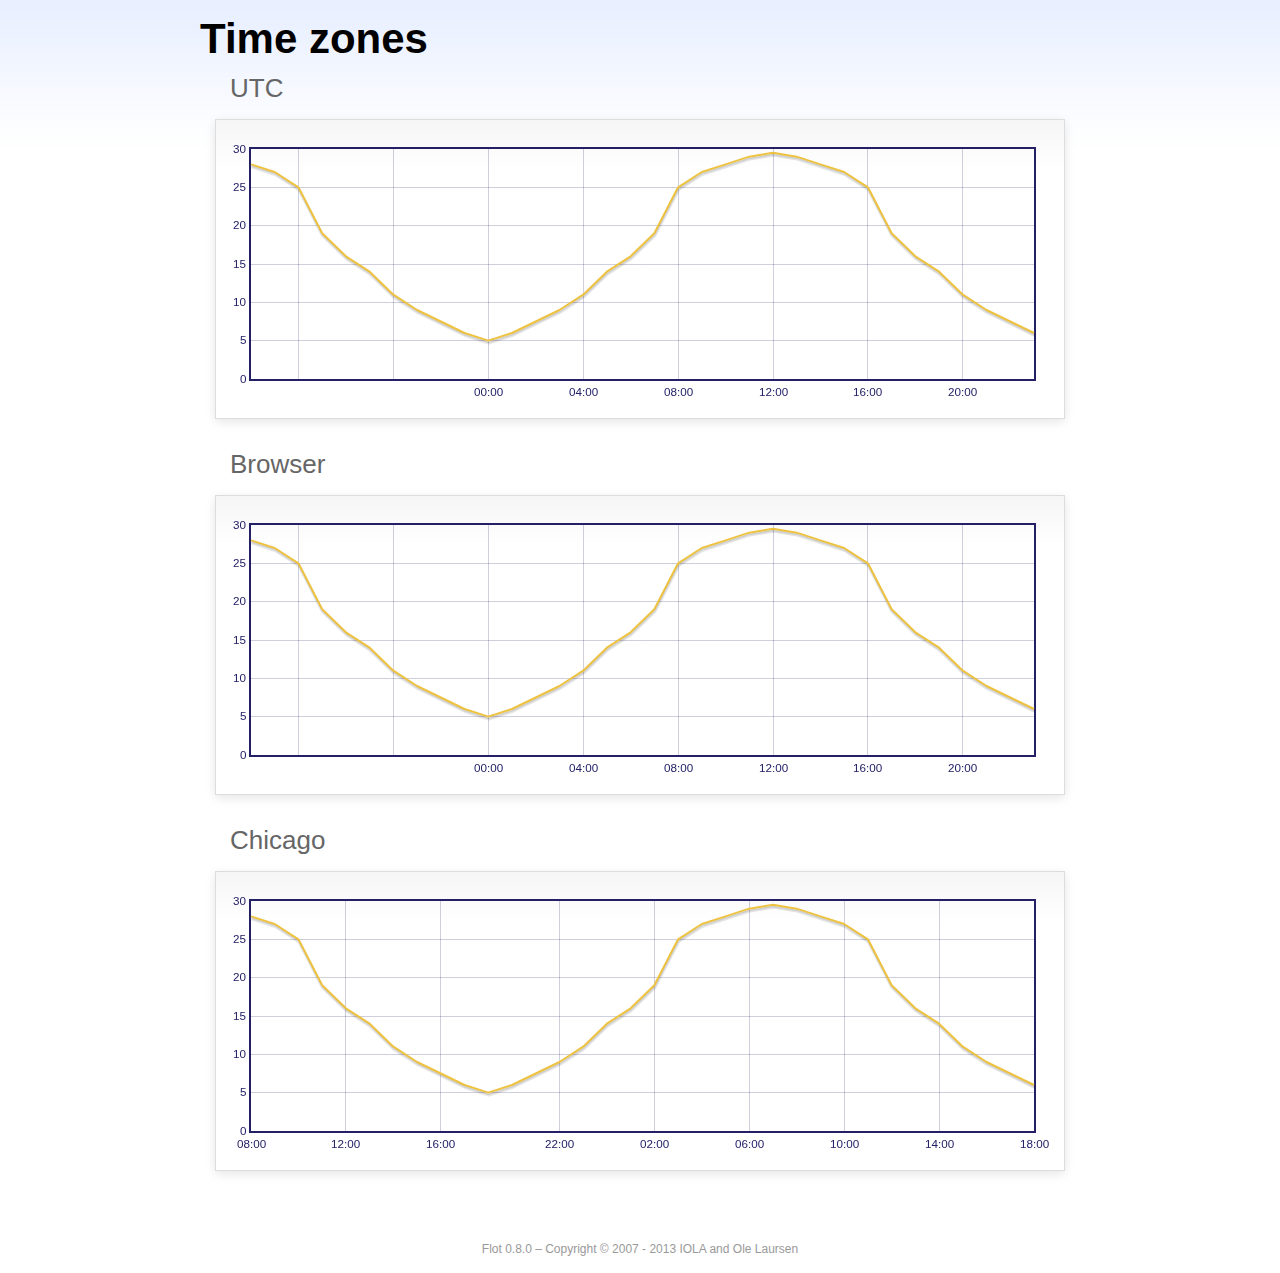
<file: flot/examples/axes-time-zones/index.html>
<!DOCTYPE html PUBLIC "-//W3C//DTD HTML 4.01//EN" "http://www.w3.org/TR/html4/strict.dtd">
<html>
<head>
	<meta http-equiv="Content-Type" content="text/html; charset=utf-8">
	<title>Flot Examples: Time zones</title>
	<link href="../examples.css" rel="stylesheet" type="text/css">
	<!--[if lte IE 8]><script language="javascript" type="text/javascript" src="../../excanvas.min.js"></script><![endif]-->
	<script language="javascript" type="text/javascript" src="../../jquery.js"></script>
	<script language="javascript" type="text/javascript" src="../../jquery.flot.js"></script>
	<script language="javascript" type="text/javascript" src="../../jquery.flot.time.js"></script>
	<script language="javascript" type="text/javascript" src="date.js"></script>
	<script type="text/javascript">

	$(function() {

		timezoneJS.timezone.zoneFileBasePath = "tz";
		timezoneJS.timezone.defaultZoneFile = [];
		timezoneJS.timezone.init({async: false});

		var d = [
			[Date.UTC(2011, 2, 12, 14, 0, 0), 28],
			[Date.UTC(2011, 2, 12, 15, 0, 0), 27],
			[Date.UTC(2011, 2, 12, 16, 0, 0), 25],
			[Date.UTC(2011, 2, 12, 17, 0, 0), 19],
			[Date.UTC(2011, 2, 12, 18, 0, 0), 16],
			[Date.UTC(2011, 2, 12, 19, 0, 0), 14],
			[Date.UTC(2011, 2, 12, 20, 0, 0), 11],
			[Date.UTC(2011, 2, 12, 21, 0, 0), 9],
			[Date.UTC(2011, 2, 12, 22, 0, 0), 7.5],
			[Date.UTC(2011, 2, 12, 23, 0, 0), 6],
			[Date.UTC(2011, 2, 13, 0, 0, 0), 5],
			[Date.UTC(2011, 2, 13, 1, 0, 0), 6],
			[Date.UTC(2011, 2, 13, 2, 0, 0), 7.5],
			[Date.UTC(2011, 2, 13, 3, 0, 0), 9],
			[Date.UTC(2011, 2, 13, 4, 0, 0), 11],
			[Date.UTC(2011, 2, 13, 5, 0, 0), 14],
			[Date.UTC(2011, 2, 13, 6, 0, 0), 16],
			[Date.UTC(2011, 2, 13, 7, 0, 0), 19],
			[Date.UTC(2011, 2, 13, 8, 0, 0), 25],
			[Date.UTC(2011, 2, 13, 9, 0, 0), 27],
			[Date.UTC(2011, 2, 13, 10, 0, 0), 28],
			[Date.UTC(2011, 2, 13, 11, 0, 0), 29],
			[Date.UTC(2011, 2, 13, 12, 0, 0), 29.5],
			[Date.UTC(2011, 2, 13, 13, 0, 0), 29],
			[Date.UTC(2011, 2, 13, 14, 0, 0), 28],
			[Date.UTC(2011, 2, 13, 15, 0, 0), 27],
			[Date.UTC(2011, 2, 13, 16, 0, 0), 25],
			[Date.UTC(2011, 2, 13, 17, 0, 0), 19],
			[Date.UTC(2011, 2, 13, 18, 0, 0), 16],
			[Date.UTC(2011, 2, 13, 19, 0, 0), 14],
			[Date.UTC(2011, 2, 13, 20, 0, 0), 11],
			[Date.UTC(2011, 2, 13, 21, 0, 0), 9],
			[Date.UTC(2011, 2, 13, 22, 0, 0), 7.5],
			[Date.UTC(2011, 2, 13, 23, 0, 0), 6]
		];

		var plot = $.plot("#placeholderUTC", [d], {
			xaxis: {
				mode: "time"
			}
		});

		var plot = $.plot("#placeholderLocal", [d], {
			xaxis: {
				mode: "time",
				timezone: "browser"
			}
		});

		var plot = $.plot("#placeholderChicago", [d], {
			xaxis: {
				mode: "time",
				timezone: "America/Chicago"
			}
		});

		// Add the Flot version string to the footer

		$("#footer").prepend("Flot " + $.plot.version + " &ndash; ");
	});

	</script>
</head>
<body>

	<div id="header">
		<h2>Time zones</h2>
	</div>

	<div id="content">

		<h3>UTC</h3>
		<div class="demo-container" style="height: 300px;">
			<div id="placeholderUTC" class="demo-placeholder"></div>
		</div>

		<h3>Browser</h3>
		<div class="demo-container" style="height: 300px;">
			<div id="placeholderLocal" class="demo-placeholder"></div>
		</div>

		<h3>Chicago</h3>
		<div class="demo-container" style="height: 300px;">
			<div id="placeholderChicago" class="demo-placeholder"></div>
		</div>

	</div>

	<div id="footer">
		Copyright &copy; 2007 - 2013 IOLA and Ole Laursen
	</div>

</body>
</html>
</file>
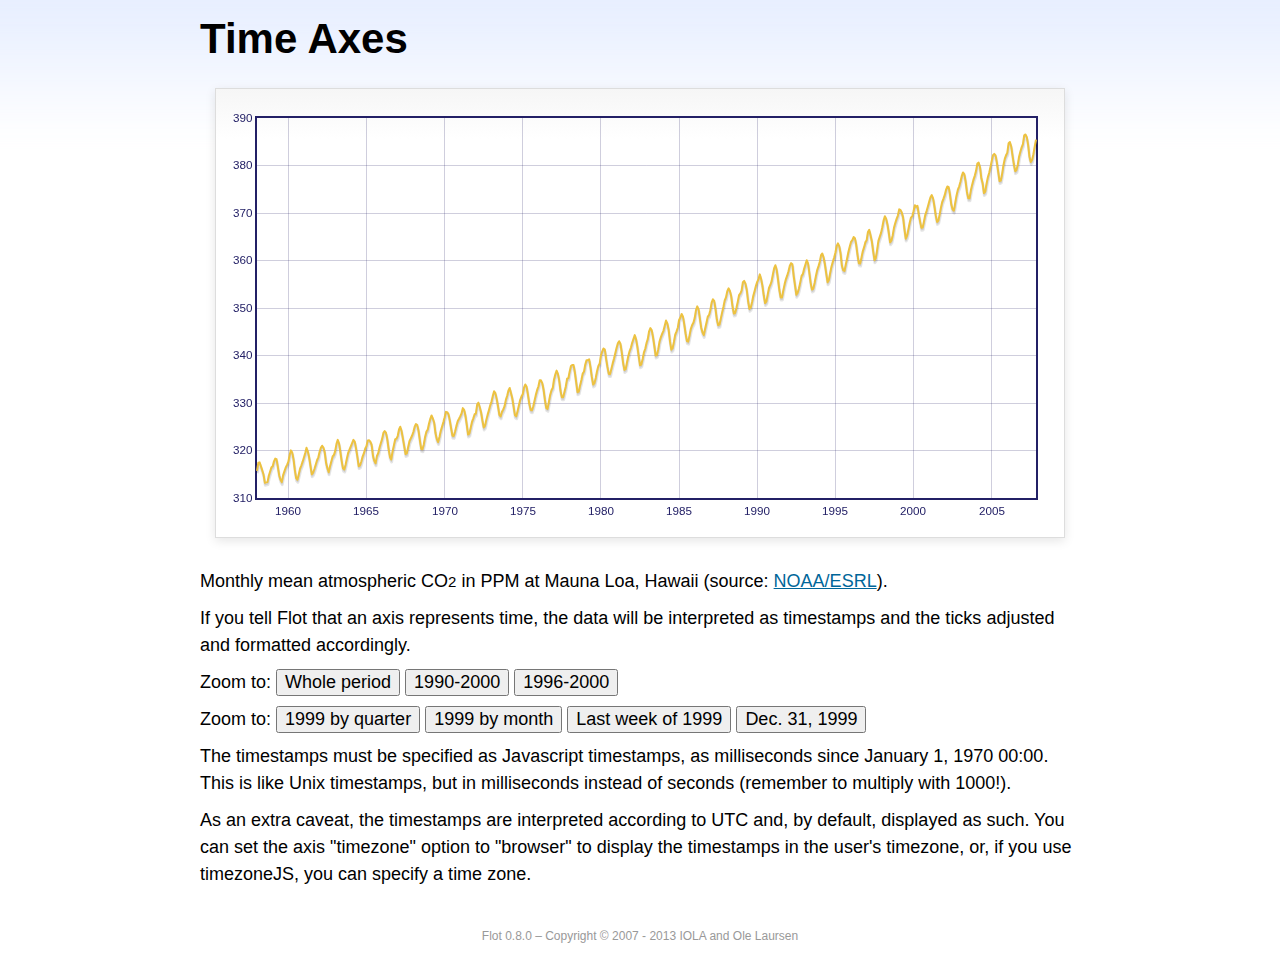
<file: flot/examples/axes-time/index.html>
<!DOCTYPE html PUBLIC "-//W3C//DTD HTML 4.01//EN" "http://www.w3.org/TR/html4/strict.dtd">
<html>
<head>
	<meta http-equiv="Content-Type" content="text/html; charset=utf-8">
	<title>Flot Examples: Time Axes</title>
	<link href="../examples.css" rel="stylesheet" type="text/css">
	<!--[if lte IE 8]><script language="javascript" type="text/javascript" src="../../excanvas.min.js"></script><![endif]-->
	<script language="javascript" type="text/javascript" src="../../jquery.js"></script>
	<script language="javascript" type="text/javascript" src="../../jquery.flot.js"></script>
	<script language="javascript" type="text/javascript" src="../../jquery.flot.time.js"></script>
	<script type="text/javascript">

	$(function() {

		var d = [[-373597200000, 315.71], [-370918800000, 317.45], [-368326800000, 317.50], [-363056400000, 315.86], [-360378000000, 314.93], [-357699600000, 313.19], [-352429200000, 313.34], [-349837200000, 314.67], [-347158800000, 315.58], [-344480400000, 316.47], [-342061200000, 316.65], [-339382800000, 317.71], [-336790800000, 318.29], [-334112400000, 318.16], [-331520400000, 316.55], [-328842000000, 314.80], [-326163600000, 313.84], [-323571600000, 313.34], [-320893200000, 314.81], [-318301200000, 315.59], [-315622800000, 316.43], [-312944400000, 316.97], [-310438800000, 317.58], [-307760400000, 319.03], [-305168400000, 320.03], [-302490000000, 319.59], [-299898000000, 318.18], [-297219600000, 315.91], [-294541200000, 314.16], [-291949200000, 313.83], [-289270800000, 315.00], [-286678800000, 316.19], [-284000400000, 316.89], [-281322000000, 317.70], [-278902800000, 318.54], [-276224400000, 319.48], [-273632400000, 320.58], [-270954000000, 319.78], [-268362000000, 318.58], [-265683600000, 316.79], [-263005200000, 314.99], [-260413200000, 315.31], [-257734800000, 316.10], [-255142800000, 317.01], [-252464400000, 317.94], [-249786000000, 318.56], [-247366800000, 319.69], [-244688400000, 320.58], [-242096400000, 321.01], [-239418000000, 320.61], [-236826000000, 319.61], [-234147600000, 317.40], [-231469200000, 316.26], [-228877200000, 315.42], [-226198800000, 316.69], [-223606800000, 317.69], [-220928400000, 318.74], [-218250000000, 319.08], [-215830800000, 319.86], [-213152400000, 321.39], [-210560400000, 322.24], [-207882000000, 321.47], [-205290000000, 319.74], [-202611600000, 317.77], [-199933200000, 316.21], [-197341200000, 315.99], [-194662800000, 317.07], [-192070800000, 318.36], [-189392400000, 319.57], [-178938000000, 322.23], [-176259600000, 321.89], [-173667600000, 320.44], [-170989200000, 318.70], [-168310800000, 316.70], [-165718800000, 316.87], [-163040400000, 317.68], [-160448400000, 318.71], [-157770000000, 319.44], [-155091600000, 320.44], [-152672400000, 320.89], [-149994000000, 322.13], [-147402000000, 322.16], [-144723600000, 321.87], [-142131600000, 321.21], [-139453200000, 318.87], [-136774800000, 317.81], [-134182800000, 317.30], [-131504400000, 318.87], [-128912400000, 319.42], [-126234000000, 320.62], [-123555600000, 321.59], [-121136400000, 322.39], [-118458000000, 323.70], [-115866000000, 324.07], [-113187600000, 323.75], [-110595600000, 322.40], [-107917200000, 320.37], [-105238800000, 318.64], [-102646800000, 318.10], [-99968400000, 319.79], [-97376400000, 321.03], [-94698000000, 322.33], [-92019600000, 322.50], [-89600400000, 323.04], [-86922000000, 324.42], [-84330000000, 325.00], [-81651600000, 324.09], [-79059600000, 322.55], [-76381200000, 320.92], [-73702800000, 319.26], [-71110800000, 319.39], [-68432400000, 320.72], [-65840400000, 321.96], [-63162000000, 322.57], [-60483600000, 323.15], [-57978000000, 323.89], [-55299600000, 325.02], [-52707600000, 325.57], [-50029200000, 325.36], [-47437200000, 324.14], [-44758800000, 322.11], [-42080400000, 320.33], [-39488400000, 320.25], [-36810000000, 321.32], [-34218000000, 322.90], [-31539600000, 324.00], [-28861200000, 324.42], [-26442000000, 325.64], [-23763600000, 326.66], [-21171600000, 327.38], [-18493200000, 326.70], [-15901200000, 325.89], [-13222800000, 323.67], [-10544400000, 322.38], [-7952400000, 321.78], [-5274000000, 322.85], [-2682000000, 324.12], [-3600000, 325.06], [2674800000, 325.98], [5094000000, 326.93], [7772400000, 328.13], [10364400000, 328.07], [13042800000, 327.66], [15634800000, 326.35], [18313200000, 324.69], [20991600000, 323.10], [23583600000, 323.07], [26262000000, 324.01], [28854000000, 325.13], [31532400000, 326.17], [34210800000, 326.68], [36630000000, 327.18], [39308400000, 327.78], [41900400000, 328.92], [44578800000, 328.57], [47170800000, 327.37], [49849200000, 325.43], [52527600000, 323.36], [55119600000, 323.56], [57798000000, 324.80], [60390000000, 326.01], [63068400000, 326.77], [65746800000, 327.63], [68252400000, 327.75], [70930800000, 329.72], [73522800000, 330.07], [76201200000, 329.09], [78793200000, 328.05], [81471600000, 326.32], [84150000000, 324.84], [86742000000, 325.20], [89420400000, 326.50], [92012400000, 327.55], [94690800000, 328.54], [97369200000, 329.56], [99788400000, 330.30], [102466800000, 331.50], [105058800000, 332.48], [107737200000, 332.07], [110329200000, 330.87], [113007600000, 329.31], [115686000000, 327.51], [118278000000, 327.18], [120956400000, 328.16], [123548400000, 328.64], [126226800000, 329.35], [128905200000, 330.71], [131324400000, 331.48], [134002800000, 332.65], [136594800000, 333.16], [139273200000, 332.06], [141865200000, 330.99], [144543600000, 329.17], [147222000000, 327.41], [149814000000, 327.20], [152492400000, 328.33], [155084400000, 329.50], [157762800000, 330.68], [160441200000, 331.41], [162860400000, 331.85], [165538800000, 333.29], [168130800000, 333.91], [170809200000, 333.40], [173401200000, 331.78], [176079600000, 329.88], [178758000000, 328.57], [181350000000, 328.46], [184028400000, 329.26], [189298800000, 331.71], [191977200000, 332.76], [194482800000, 333.48], [197161200000, 334.78], [199753200000, 334.78], [202431600000, 334.17], [205023600000, 332.78], [207702000000, 330.64], [210380400000, 328.95], [212972400000, 328.77], [215650800000, 330.23], [218242800000, 331.69], [220921200000, 332.70], [223599600000, 333.24], [226018800000, 334.96], [228697200000, 336.04], [231289200000, 336.82], [233967600000, 336.13], [236559600000, 334.73], [239238000000, 332.52], [241916400000, 331.19], [244508400000, 331.19], [247186800000, 332.35], [249778800000, 333.47], [252457200000, 335.11], [255135600000, 335.26], [257554800000, 336.60], [260233200000, 337.77], [262825200000, 338.00], [265503600000, 337.99], [268095600000, 336.48], [270774000000, 334.37], [273452400000, 332.27], [276044400000, 332.41], [278722800000, 333.76], [281314800000, 334.83], [283993200000, 336.21], [286671600000, 336.64], [289090800000, 338.12], [291769200000, 339.02], [294361200000, 339.02], [297039600000, 339.20], [299631600000, 337.58], [302310000000, 335.55], [304988400000, 333.89], [307580400000, 334.14], [310258800000, 335.26], [312850800000, 336.71], [315529200000, 337.81], [318207600000, 338.29], [320713200000, 340.04], [323391600000, 340.86], [325980000000, 341.47], [328658400000, 341.26], [331250400000, 339.29], [333928800000, 337.60], [336607200000, 336.12], [339202800000, 336.08], [341881200000, 337.22], [344473200000, 338.34], [347151600000, 339.36], [349830000000, 340.51], [352249200000, 341.57], [354924000000, 342.56], [357516000000, 343.01], [360194400000, 342.47], [362786400000, 340.71], [365464800000, 338.52], [368143200000, 336.96], [370738800000, 337.13], [373417200000, 338.58], [376009200000, 339.89], [378687600000, 340.93], [381366000000, 341.69], [383785200000, 342.69], [389052000000, 344.30], [391730400000, 343.43], [394322400000, 341.88], [397000800000, 339.89], [399679200000, 337.95], [402274800000, 338.10], [404953200000, 339.27], [407545200000, 340.67], [410223600000, 341.42], [412902000000, 342.68], [415321200000, 343.46], [417996000000, 345.10], [420588000000, 345.76], [423266400000, 345.36], [425858400000, 343.91], [428536800000, 342.05], [431215200000, 340.00], [433810800000, 340.12], [436489200000, 341.33], [439081200000, 342.94], [441759600000, 343.87], [444438000000, 344.60], [446943600000, 345.20], [452210400000, 347.36], [454888800000, 346.74], [457480800000, 345.41], [460159200000, 343.01], [462837600000, 341.23], [465433200000, 341.52], [468111600000, 342.86], [470703600000, 344.41], [473382000000, 345.09], [476060400000, 345.89], [478479600000, 347.49], [481154400000, 348.00], [483746400000, 348.75], [486424800000, 348.19], [489016800000, 346.54], [491695200000, 344.63], [494373600000, 343.03], [496969200000, 342.92], [499647600000, 344.24], [502239600000, 345.62], [504918000000, 346.43], [507596400000, 346.94], [510015600000, 347.88], [512690400000, 349.57], [515282400000, 350.35], [517960800000, 349.72], [520552800000, 347.78], [523231200000, 345.86], [525909600000, 344.84], [528505200000, 344.32], [531183600000, 345.67], [533775600000, 346.88], [536454000000, 348.19], [539132400000, 348.55], [541551600000, 349.52], [544226400000, 351.12], [546818400000, 351.84], [549496800000, 351.49], [552088800000, 349.82], [554767200000, 347.63], [557445600000, 346.38], [560041200000, 346.49], [562719600000, 347.75], [565311600000, 349.03], [567990000000, 350.20], [570668400000, 351.61], [573174000000, 352.22], [575848800000, 353.53], [578440800000, 354.14], [581119200000, 353.62], [583711200000, 352.53], [586389600000, 350.41], [589068000000, 348.84], [591663600000, 348.94], [594342000000, 350.04], [596934000000, 351.29], [599612400000, 352.72], [602290800000, 353.10], [604710000000, 353.65], [607384800000, 355.43], [609976800000, 355.70], [612655200000, 355.11], [615247200000, 353.79], [617925600000, 351.42], [620604000000, 349.81], [623199600000, 350.11], [625878000000, 351.26], [628470000000, 352.63], [631148400000, 353.64], [633826800000, 354.72], [636246000000, 355.49], [638920800000, 356.09], [641512800000, 357.08], [644191200000, 356.11], [646783200000, 354.70], [649461600000, 352.68], [652140000000, 351.05], [654735600000, 351.36], [657414000000, 352.81], [660006000000, 354.22], [662684400000, 354.85], [665362800000, 355.66], [667782000000, 357.04], [670456800000, 358.40], [673048800000, 359.00], [675727200000, 357.99], [678319200000, 356.00], [680997600000, 353.78], [683676000000, 352.20], [686271600000, 352.22], [688950000000, 353.70], [691542000000, 354.98], [694220400000, 356.09], [696898800000, 356.85], [699404400000, 357.73], [702079200000, 358.91], [704671200000, 359.45], [707349600000, 359.19], [709941600000, 356.72], [712620000000, 354.79], [715298400000, 352.79], [717894000000, 353.20], [720572400000, 354.15], [723164400000, 355.39], [725842800000, 356.77], [728521200000, 357.17], [730940400000, 358.26], [733615200000, 359.16], [736207200000, 360.07], [738885600000, 359.41], [741477600000, 357.44], [744156000000, 355.30], [746834400000, 353.87], [749430000000, 354.04], [752108400000, 355.27], [754700400000, 356.70], [757378800000, 358.00], [760057200000, 358.81], [762476400000, 359.68], [765151200000, 361.13], [767743200000, 361.48], [770421600000, 360.60], [773013600000, 359.20], [775692000000, 357.23], [778370400000, 355.42], [780966000000, 355.89], [783644400000, 357.41], [786236400000, 358.74], [788914800000, 359.73], [791593200000, 360.61], [794012400000, 361.58], [796687200000, 363.05], [799279200000, 363.62], [801957600000, 363.03], [804549600000, 361.55], [807228000000, 358.94], [809906400000, 357.93], [812502000000, 357.80], [815180400000, 359.22], [817772400000, 360.44], [820450800000, 361.83], [823129200000, 362.95], [825634800000, 363.91], [828309600000, 364.28], [830901600000, 364.94], [833580000000, 364.70], [836172000000, 363.31], [838850400000, 361.15], [841528800000, 359.40], [844120800000, 359.34], [846802800000, 360.62], [849394800000, 361.96], [852073200000, 362.81], [854751600000, 363.87], [857170800000, 364.25], [859845600000, 366.02], [862437600000, 366.46], [865116000000, 365.32], [867708000000, 364.07], [870386400000, 361.95], [873064800000, 360.06], [875656800000, 360.49], [878338800000, 362.19], [880930800000, 364.12], [883609200000, 364.99], [886287600000, 365.82], [888706800000, 366.95], [891381600000, 368.42], [893973600000, 369.33], [896652000000, 368.78], [899244000000, 367.59], [901922400000, 365.84], [904600800000, 363.83], [907192800000, 364.18], [909874800000, 365.34], [912466800000, 366.93], [915145200000, 367.94], [917823600000, 368.82], [920242800000, 369.46], [922917600000, 370.77], [925509600000, 370.66], [928188000000, 370.10], [930780000000, 369.08], [933458400000, 366.66], [936136800000, 364.60], [938728800000, 365.17], [941410800000, 366.51], [944002800000, 367.89], [946681200000, 369.04], [949359600000, 369.35], [951865200000, 370.38], [954540000000, 371.63], [957132000000, 371.32], [959810400000, 371.53], [962402400000, 369.75], [965080800000, 368.23], [967759200000, 366.87], [970351200000, 366.94], [973033200000, 368.27], [975625200000, 369.64], [978303600000, 370.46], [980982000000, 371.44], [983401200000, 372.37], [986076000000, 373.33], [988668000000, 373.77], [991346400000, 373.09], [993938400000, 371.51], [996616800000, 369.55], [999295200000, 368.12], [1001887200000, 368.38], [1004569200000, 369.66], [1007161200000, 371.11], [1009839600000, 372.36], [1012518000000, 373.09], [1014937200000, 373.81], [1017612000000, 374.93], [1020204000000, 375.58], [1022882400000, 375.44], [1025474400000, 373.86], [1028152800000, 371.77], [1030831200000, 370.73], [1033423200000, 370.50], [1036105200000, 372.18], [1038697200000, 373.70], [1041375600000, 374.92], [1044054000000, 375.62], [1046473200000, 376.51], [1049148000000, 377.75], [1051740000000, 378.54], [1054418400000, 378.20], [1057010400000, 376.68], [1059688800000, 374.43], [1062367200000, 373.11], [1064959200000, 373.10], [1067641200000, 374.77], [1070233200000, 375.97], [1072911600000, 377.03], [1075590000000, 377.87], [1078095600000, 378.88], [1080770400000, 380.42], [1083362400000, 380.62], [1086040800000, 379.70], [1088632800000, 377.43], [1091311200000, 376.32], [1093989600000, 374.19], [1096581600000, 374.47], [1099263600000, 376.15], [1101855600000, 377.51], [1104534000000, 378.43], [1107212400000, 379.70], [1109631600000, 380.92], [1112306400000, 382.18], [1114898400000, 382.45], [1117576800000, 382.14], [1120168800000, 380.60], [1122847200000, 378.64], [1125525600000, 376.73], [1128117600000, 376.84], [1130799600000, 378.29], [1133391600000, 380.06], [1136070000000, 381.40], [1138748400000, 382.20], [1141167600000, 382.66], [1143842400000, 384.69], [1146434400000, 384.94], [1149112800000, 384.01], [1151704800000, 382.14], [1154383200000, 380.31], [1157061600000, 378.81], [1159653600000, 379.03], [1162335600000, 380.17], [1164927600000, 381.85], [1167606000000, 382.94], [1170284400000, 383.86], [1172703600000, 384.49], [1175378400000, 386.37], [1177970400000, 386.54], [1180648800000, 385.98], [1183240800000, 384.36], [1185919200000, 381.85], [1188597600000, 380.74], [1191189600000, 381.15], [1193871600000, 382.38], [1196463600000, 383.94], [1199142000000, 385.44]]; 

		$.plot("#placeholder", [d], {
			xaxis: { mode: "time" }
		});

		$("#whole").click(function () {
			$.plot("#placeholder", [d], {
				xaxis: { mode: "time" }
			});
		});

		$("#nineties").click(function () {
			$.plot("#placeholder", [d], {
				xaxis: {
					mode: "time",
					min: (new Date(1990, 0, 1)).getTime(),
					max: (new Date(2000, 0, 1)).getTime()
				}
			});
		});

		$("#latenineties").click(function () {
			$.plot("#placeholder", [d], {
				xaxis: {
					mode: "time",
					minTickSize: [1, "year"],
					min: (new Date(1996, 0, 1)).getTime(),
					max: (new Date(2000, 0, 1)).getTime()
				}
			});
		});

		$("#ninetyninequarters").click(function () {
			$.plot("#placeholder", [d], {
				xaxis: {
					mode: "time",
					minTickSize: [1, "quarter"],
					min: (new Date(1999, 0, 1)).getTime(),
					max: (new Date(2000, 0, 1)).getTime()
				}
			});
		});

		$("#ninetynine").click(function () {
			$.plot("#placeholder", [d], {
				xaxis: {
					mode: "time",
					minTickSize: [1, "month"],
					min: (new Date(1999, 0, 1)).getTime(),
					max: (new Date(2000, 0, 1)).getTime()
				}
			});
		});

		$("#lastweekninetynine").click(function () {
			$.plot("#placeholder", [d], {
				xaxis: {
					mode: "time",
					minTickSize: [1, "day"],
					min: (new Date(1999, 11, 25)).getTime(),
					max: (new Date(2000, 0, 1)).getTime(),
					timeformat: "%a"
				}
			});
		});

		$("#lastdayninetynine").click(function () {
			$.plot("#placeholder", [d], {
				xaxis: {
					mode: "time",
					minTickSize: [1, "hour"],
					min: (new Date(1999, 11, 31)).getTime(),
					max: (new Date(2000, 0, 1)).getTime(),
					twelveHourClock: true
				}
			});
		});

		// Add the Flot version string to the footer

		$("#footer").prepend("Flot " + $.plot.version + " &ndash; ");
	});

	</script>
</head>
<body>

	<div id="header">
		<h2>Time Axes</h2>
	</div>

	<div id="content">

		<div class="demo-container">
			<div id="placeholder" class="demo-placeholder"></div>
		</div>

		<p>Monthly mean atmospheric CO<sub>2</sub> in PPM at Mauna Loa, Hawaii (source: <a href="http://www.esrl.noaa.gov/gmd/ccgg/trends/">NOAA/ESRL</a>).</p>

		<p>If you tell Flot that an axis represents time, the data will be interpreted as timestamps and the ticks adjusted and formatted accordingly.</p>

		<p>Zoom to: <button id="whole">Whole period</button>
		<button id="nineties">1990-2000</button>
		<button id="latenineties">1996-2000</button></p>

		<p>Zoom to: <button id="ninetyninequarters">1999 by quarter</button>
		<button id="ninetynine">1999 by month</button>
		<button id="lastweekninetynine">Last week of 1999</button>
		<button id="lastdayninetynine">Dec. 31, 1999</button></p>

		<p>The timestamps must be specified as Javascript timestamps, as milliseconds since January 1, 1970 00:00. This is like Unix timestamps, but in milliseconds instead of seconds (remember to multiply with 1000!).</p>

		<p>As an extra caveat, the timestamps are interpreted according to UTC and, by default, displayed as such. You can set the axis "timezone" option to "browser" to display the timestamps in the user's timezone, or, if you use timezoneJS, you can specify a time zone.</p>

	</div>

	<div id="footer">
		Copyright &copy; 2007 - 2013 IOLA and Ole Laursen
	</div>

</body>
</html>
</file>
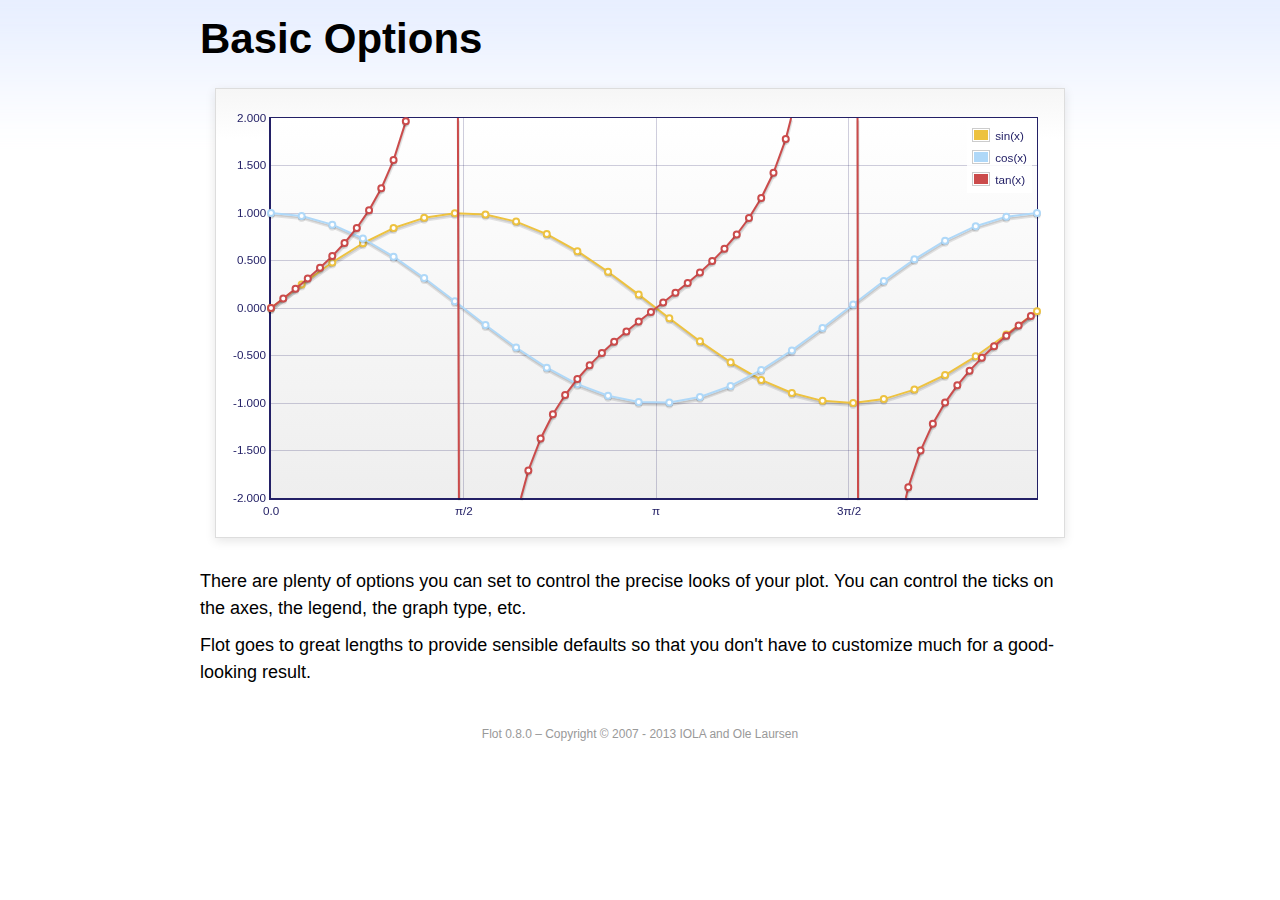
<file: flot/examples/basic-options/index.html>
<!DOCTYPE html PUBLIC "-//W3C//DTD HTML 4.01//EN" "http://www.w3.org/TR/html4/strict.dtd">
<html>
<head>
	<meta http-equiv="Content-Type" content="text/html; charset=utf-8">
	<title>Flot Examples: Basic Options</title>
	<link href="../examples.css" rel="stylesheet" type="text/css">
	<!--[if lte IE 8]><script language="javascript" type="text/javascript" src="../../excanvas.min.js"></script><![endif]-->
	<script language="javascript" type="text/javascript" src="../../jquery.js"></script>
	<script language="javascript" type="text/javascript" src="../../jquery.flot.js"></script>
	<script type="text/javascript">

	$(function () {

		var d1 = [];
		for (var i = 0; i < Math.PI * 2; i += 0.25) {
			d1.push([i, Math.sin(i)]);
		}

		var d2 = [];
		for (var i = 0; i < Math.PI * 2; i += 0.25) {
			d2.push([i, Math.cos(i)]);
		}

		var d3 = [];
		for (var i = 0; i < Math.PI * 2; i += 0.1) {
			d3.push([i, Math.tan(i)]);
		}

		$.plot("#placeholder", [
			{ label: "sin(x)", data: d1 },
			{ label: "cos(x)", data: d2 },
			{ label: "tan(x)", data: d3 }
		], {
			series: {
				lines: { show: true },
				points: { show: true }
			},
			xaxis: {
				ticks: [
					0, [ Math.PI/2, "\u03c0/2" ], [ Math.PI, "\u03c0" ],
					[ Math.PI * 3/2, "3\u03c0/2" ], [ Math.PI * 2, "2\u03c0" ]
				]
			},
			yaxis: {
				ticks: 10,
				min: -2,
				max: 2,
				tickDecimals: 3
			},
			grid: {
				backgroundColor: { colors: [ "#fff", "#eee" ] },
				borderWidth: {
					top: 1,
					right: 1,
					bottom: 2,
					left: 2
				}
			}
		});

		// Add the Flot version string to the footer

		$("#footer").prepend("Flot " + $.plot.version + " &ndash; ");
	});

	</script>
</head>
<body>

	<div id="header">
		<h2>Basic Options</h2>
	</div>

	<div id="content">

		<div class="demo-container">
			<div id="placeholder" class="demo-placeholder"></div>
		</div>

		<p>There are plenty of options you can set to control the precise looks of your plot. You can control the ticks on the axes, the legend, the graph type, etc.</p>

		<p>Flot goes to great lengths to provide sensible defaults so that you don't have to customize much for a good-looking result.</p>

	</div>

	<div id="footer">
		Copyright &copy; 2007 - 2013 IOLA and Ole Laursen
	</div>

</body>
</html>
</file>
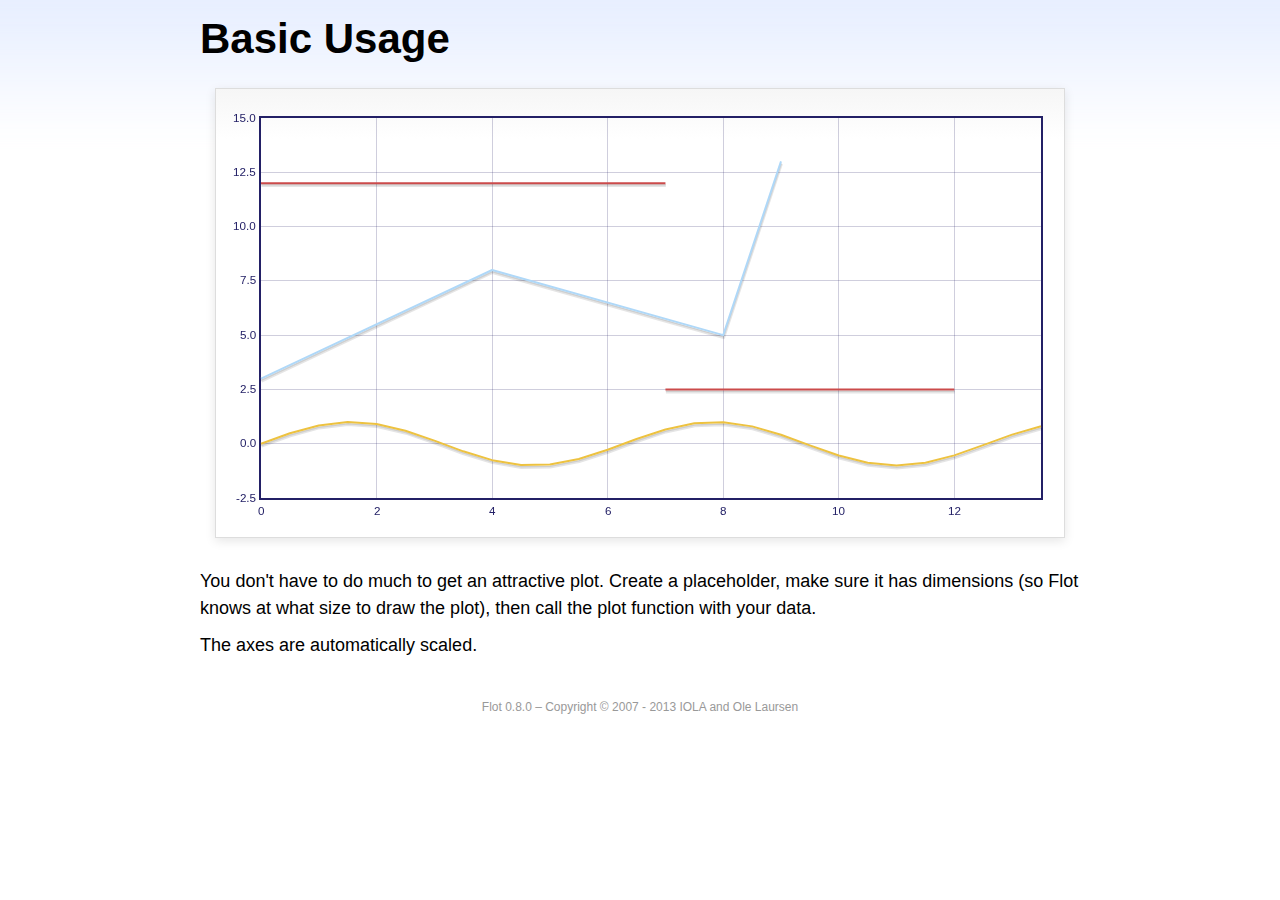
<file: flot/examples/basic-usage/index.html>
<!DOCTYPE html PUBLIC "-//W3C//DTD HTML 4.01//EN" "http://www.w3.org/TR/html4/strict.dtd">
<html>
<head>
	<meta http-equiv="Content-Type" content="text/html; charset=utf-8">
	<title>Flot Examples: Basic Usage</title>
	<link href="../examples.css" rel="stylesheet" type="text/css">
	<!--[if lte IE 8]><script language="javascript" type="text/javascript" src="../../excanvas.min.js"></script><![endif]-->
	<script language="javascript" type="text/javascript" src="../../jquery.js"></script>
	<script language="javascript" type="text/javascript" src="../../jquery.flot.js"></script>
	<script type="text/javascript">

	$(function() {

		var d1 = [];
		for (var i = 0; i < 14; i += 0.5) {
			d1.push([i, Math.sin(i)]);
		}

		var d2 = [[0, 3], [4, 8], [8, 5], [9, 13]];

		// A null signifies separate line segments

		var d3 = [[0, 12], [7, 12], null, [7, 2.5], [12, 2.5]];

		$.plot("#placeholder", [ d1, d2, d3 ]);

		// Add the Flot version string to the footer

		$("#footer").prepend("Flot " + $.plot.version + " &ndash; ");
	});

	</script>
</head>
<body>

	<div id="header">
		<h2>Basic Usage</h2>
	</div>

	<div id="content">

		<div class="demo-container">
			<div id="placeholder" class="demo-placeholder"></div>
		</div>

		<p>You don't have to do much to get an attractive plot.  Create a placeholder, make sure it has dimensions (so Flot knows at what size to draw the plot), then call the plot function with your data.</p>

		<p>The axes are automatically scaled.</p>

	</div>

	<div id="footer">
		Copyright &copy; 2007 - 2013 IOLA and Ole Laursen
	</div>

</body>
</html>
</file>
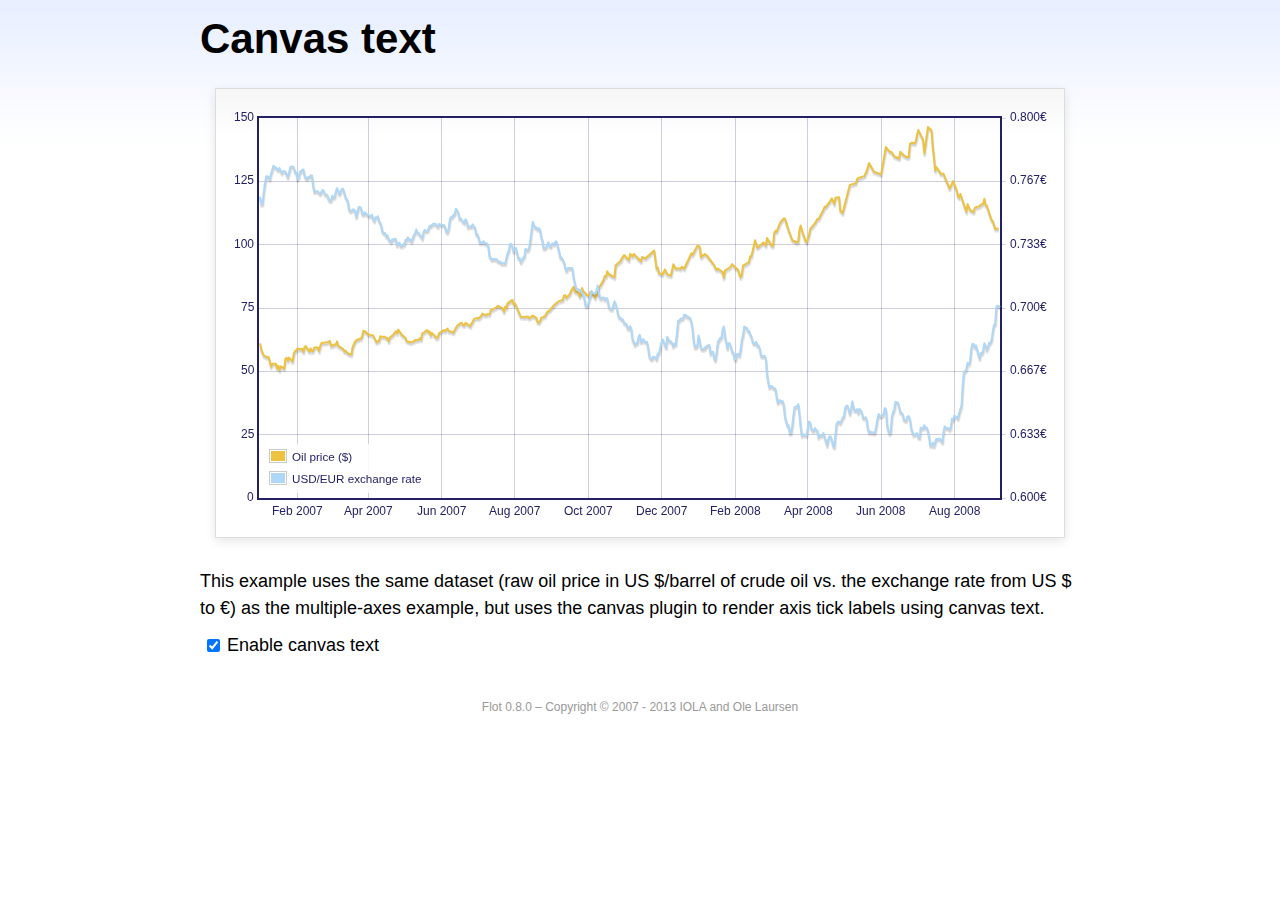
<file: flot/examples/canvas/index.html>
<!DOCTYPE html PUBLIC "-//W3C//DTD HTML 4.01//EN" "http://www.w3.org/TR/html4/strict.dtd">
<html>
<head>
	<meta http-equiv="Content-Type" content="text/html; charset=utf-8">
	<title>Flot Examples: Canvas text</title>
	<link href="../examples.css" rel="stylesheet" type="text/css">
	<!--[if lte IE 8]><script language="javascript" type="text/javascript" src="../../excanvas.min.js"></script><![endif]-->
	<script language="javascript" type="text/javascript" src="../../jquery.js"></script>
	<script language="javascript" type="text/javascript" src="../../jquery.flot.js"></script>
	<script language="javascript" type="text/javascript" src="../../jquery.flot.time.js"></script>
	<script language="javascript" type="text/javascript" src="../../jquery.flot.canvas.js"></script>
	<script type="text/javascript">

	$(function() {

		var oilPrices = [[1167692400000,61.05], [1167778800000,58.32], [1167865200000,57.35], [1167951600000,56.31], [1168210800000,55.55], [1168297200000,55.64], [1168383600000,54.02], [1168470000000,51.88], [1168556400000,52.99], [1168815600000,52.99], [1168902000000,51.21], [1168988400000,52.24], [1169074800000,50.48], [1169161200000,51.99], [1169420400000,51.13], [1169506800000,55.04], [1169593200000,55.37], [1169679600000,54.23], [1169766000000,55.42], [1170025200000,54.01], [1170111600000,56.97], [1170198000000,58.14], [1170284400000,58.14], [1170370800000,59.02], [1170630000000,58.74], [1170716400000,58.88], [1170802800000,57.71], [1170889200000,59.71], [1170975600000,59.89], [1171234800000,57.81], [1171321200000,59.06], [1171407600000,58.00], [1171494000000,57.99], [1171580400000,59.39], [1171839600000,59.39], [1171926000000,58.07], [1172012400000,60.07], [1172098800000,61.14], [1172444400000,61.39], [1172530800000,61.46], [1172617200000,61.79], [1172703600000,62.00], [1172790000000,60.07], [1173135600000,60.69], [1173222000000,61.82], [1173308400000,60.05], [1173654000000,58.91], [1173740400000,57.93], [1173826800000,58.16], [1173913200000,57.55], [1173999600000,57.11], [1174258800000,56.59], [1174345200000,59.61], [1174518000000,61.69], [1174604400000,62.28], [1174860000000,62.91], [1174946400000,62.93], [1175032800000,64.03], [1175119200000,66.03], [1175205600000,65.87], [1175464800000,64.64], [1175637600000,64.38], [1175724000000,64.28], [1175810400000,64.28], [1176069600000,61.51], [1176156000000,61.89], [1176242400000,62.01], [1176328800000,63.85], [1176415200000,63.63], [1176674400000,63.61], [1176760800000,63.10], [1176847200000,63.13], [1176933600000,61.83], [1177020000000,63.38], [1177279200000,64.58], [1177452000000,65.84], [1177538400000,65.06], [1177624800000,66.46], [1177884000000,64.40], [1178056800000,63.68], [1178143200000,63.19], [1178229600000,61.93], [1178488800000,61.47], [1178575200000,61.55], [1178748000000,61.81], [1178834400000,62.37], [1179093600000,62.46], [1179180000000,63.17], [1179266400000,62.55], [1179352800000,64.94], [1179698400000,66.27], [1179784800000,65.50], [1179871200000,65.77], [1179957600000,64.18], [1180044000000,65.20], [1180389600000,63.15], [1180476000000,63.49], [1180562400000,65.08], [1180908000000,66.30], [1180994400000,65.96], [1181167200000,66.93], [1181253600000,65.98], [1181599200000,65.35], [1181685600000,66.26], [1181858400000,68.00], [1182117600000,69.09], [1182204000000,69.10], [1182290400000,68.19], [1182376800000,68.19], [1182463200000,69.14], [1182722400000,68.19], [1182808800000,67.77], [1182895200000,68.97], [1182981600000,69.57], [1183068000000,70.68], [1183327200000,71.09], [1183413600000,70.92], [1183586400000,71.81], [1183672800000,72.81], [1183932000000,72.19], [1184018400000,72.56], [1184191200000,72.50], [1184277600000,74.15], [1184623200000,75.05], [1184796000000,75.92], [1184882400000,75.57], [1185141600000,74.89], [1185228000000,73.56], [1185314400000,75.57], [1185400800000,74.95], [1185487200000,76.83], [1185832800000,78.21], [1185919200000,76.53], [1186005600000,76.86], [1186092000000,76.00], [1186437600000,71.59], [1186696800000,71.47], [1186956000000,71.62], [1187042400000,71.00], [1187301600000,71.98], [1187560800000,71.12], [1187647200000,69.47], [1187733600000,69.26], [1187820000000,69.83], [1187906400000,71.09], [1188165600000,71.73], [1188338400000,73.36], [1188511200000,74.04], [1188856800000,76.30], [1189116000000,77.49], [1189461600000,78.23], [1189548000000,79.91], [1189634400000,80.09], [1189720800000,79.10], [1189980000000,80.57], [1190066400000,81.93], [1190239200000,83.32], [1190325600000,81.62], [1190584800000,80.95], [1190671200000,79.53], [1190757600000,80.30], [1190844000000,82.88], [1190930400000,81.66], [1191189600000,80.24], [1191276000000,80.05], [1191362400000,79.94], [1191448800000,81.44], [1191535200000,81.22], [1191794400000,79.02], [1191880800000,80.26], [1191967200000,80.30], [1192053600000,83.08], [1192140000000,83.69], [1192399200000,86.13], [1192485600000,87.61], [1192572000000,87.40], [1192658400000,89.47], [1192744800000,88.60], [1193004000000,87.56], [1193090400000,87.56], [1193176800000,87.10], [1193263200000,91.86], [1193612400000,93.53], [1193698800000,94.53], [1193871600000,95.93], [1194217200000,93.98], [1194303600000,96.37], [1194476400000,95.46], [1194562800000,96.32], [1195081200000,93.43], [1195167600000,95.10], [1195426800000,94.64], [1195513200000,95.10], [1196031600000,97.70], [1196118000000,94.42], [1196204400000,90.62], [1196290800000,91.01], [1196377200000,88.71], [1196636400000,88.32], [1196809200000,90.23], [1196982000000,88.28], [1197241200000,87.86], [1197327600000,90.02], [1197414000000,92.25], [1197586800000,90.63], [1197846000000,90.63], [1197932400000,90.49], [1198018800000,91.24], [1198105200000,91.06], [1198191600000,90.49], [1198710000000,96.62], [1198796400000,96.00], [1199142000000,99.62], [1199314800000,99.18], [1199401200000,95.09], [1199660400000,96.33], [1199833200000,95.67], [1200351600000,91.90], [1200438000000,90.84], [1200524400000,90.13], [1200610800000,90.57], [1200956400000,89.21], [1201042800000,86.99], [1201129200000,89.85], [1201474800000,90.99], [1201561200000,91.64], [1201647600000,92.33], [1201734000000,91.75], [1202079600000,90.02], [1202166000000,88.41], [1202252400000,87.14], [1202338800000,88.11], [1202425200000,91.77], [1202770800000,92.78], [1202857200000,93.27], [1202943600000,95.46], [1203030000000,95.46], [1203289200000,101.74], [1203462000000,98.81], [1203894000000,100.88], [1204066800000,99.64], [1204153200000,102.59], [1204239600000,101.84], [1204498800000,99.52], [1204585200000,99.52], [1204671600000,104.52], [1204758000000,105.47], [1204844400000,105.15], [1205103600000,108.75], [1205276400000,109.92], [1205362800000,110.33], [1205449200000,110.21], [1205708400000,105.68], [1205967600000,101.84], [1206313200000,100.86], [1206399600000,101.22], [1206486000000,105.90], [1206572400000,107.58], [1206658800000,105.62], [1206914400000,101.58], [1207000800000,100.98], [1207173600000,103.83], [1207260000000,106.23], [1207605600000,108.50], [1207778400000,110.11], [1207864800000,110.14], [1208210400000,113.79], [1208296800000,114.93], [1208383200000,114.86], [1208728800000,117.48], [1208815200000,118.30], [1208988000000,116.06], [1209074400000,118.52], [1209333600000,118.75], [1209420000000,113.46], [1209592800000,112.52], [1210024800000,121.84], [1210111200000,123.53], [1210197600000,123.69], [1210543200000,124.23], [1210629600000,125.80], [1210716000000,126.29], [1211148000000,127.05], [1211320800000,129.07], [1211493600000,132.19], [1211839200000,128.85], [1212357600000,127.76], [1212703200000,138.54], [1212962400000,136.80], [1213135200000,136.38], [1213308000000,134.86], [1213653600000,134.01], [1213740000000,136.68], [1213912800000,135.65], [1214172000000,134.62], [1214258400000,134.62], [1214344800000,134.62], [1214431200000,139.64], [1214517600000,140.21], [1214776800000,140.00], [1214863200000,140.97], [1214949600000,143.57], [1215036000000,145.29], [1215381600000,141.37], [1215468000000,136.04], [1215727200000,146.40], [1215986400000,145.18], [1216072800000,138.74], [1216159200000,134.60], [1216245600000,129.29], [1216332000000,130.65], [1216677600000,127.95], [1216850400000,127.95], [1217282400000,122.19], [1217455200000,124.08], [1217541600000,125.10], [1217800800000,121.41], [1217887200000,119.17], [1217973600000,118.58], [1218060000000,120.02], [1218405600000,114.45], [1218492000000,113.01], [1218578400000,116.00], [1218751200000,113.77], [1219010400000,112.87], [1219096800000,114.53], [1219269600000,114.98], [1219356000000,114.98], [1219701600000,116.27], [1219788000000,118.15], [1219874400000,115.59], [1219960800000,115.46], [1220306400000,109.71], [1220392800000,109.35], [1220565600000,106.23], [1220824800000,106.34]];

		var exchangeRates = [[1167606000000,0.7580], [1167692400000,0.7580], [1167778800000,0.75470], [1167865200000,0.75490], [1167951600000,0.76130], [1168038000000,0.76550], [1168124400000,0.76930], [1168210800000,0.76940], [1168297200000,0.76880], [1168383600000,0.76780], [1168470000000,0.77080], [1168556400000,0.77270], [1168642800000,0.77490], [1168729200000,0.77410], [1168815600000,0.77410], [1168902000000,0.77320], [1168988400000,0.77270], [1169074800000,0.77370], [1169161200000,0.77240], [1169247600000,0.77120], [1169334000000,0.7720], [1169420400000,0.77210], [1169506800000,0.77170], [1169593200000,0.77040], [1169679600000,0.7690], [1169766000000,0.77110], [1169852400000,0.7740], [1169938800000,0.77450], [1170025200000,0.77450], [1170111600000,0.7740], [1170198000000,0.77160], [1170284400000,0.77130], [1170370800000,0.76780], [1170457200000,0.76880], [1170543600000,0.77180], [1170630000000,0.77180], [1170716400000,0.77280], [1170802800000,0.77290], [1170889200000,0.76980], [1170975600000,0.76850], [1171062000000,0.76810], [1171148400000,0.7690], [1171234800000,0.7690], [1171321200000,0.76980], [1171407600000,0.76990], [1171494000000,0.76510], [1171580400000,0.76130], [1171666800000,0.76160], [1171753200000,0.76140], [1171839600000,0.76140], [1171926000000,0.76070], [1172012400000,0.76020], [1172098800000,0.76110], [1172185200000,0.76220], [1172271600000,0.76150], [1172358000000,0.75980], [1172444400000,0.75980], [1172530800000,0.75920], [1172617200000,0.75730], [1172703600000,0.75660], [1172790000000,0.75670], [1172876400000,0.75910], [1172962800000,0.75820], [1173049200000,0.75850], [1173135600000,0.76130], [1173222000000,0.76310], [1173308400000,0.76150], [1173394800000,0.760], [1173481200000,0.76130], [1173567600000,0.76270], [1173654000000,0.76270], [1173740400000,0.76080], [1173826800000,0.75830], [1173913200000,0.75750], [1173999600000,0.75620], [1174086000000,0.7520], [1174172400000,0.75120], [1174258800000,0.75120], [1174345200000,0.75170], [1174431600000,0.7520], [1174518000000,0.75110], [1174604400000,0.7480], [1174690800000,0.75090], [1174777200000,0.75310], [1174860000000,0.75310], [1174946400000,0.75270], [1175032800000,0.74980], [1175119200000,0.74930], [1175205600000,0.75040], [1175292000000,0.750], [1175378400000,0.74910], [1175464800000,0.74910], [1175551200000,0.74850], [1175637600000,0.74840], [1175724000000,0.74920], [1175810400000,0.74710], [1175896800000,0.74590], [1175983200000,0.74770], [1176069600000,0.74770], [1176156000000,0.74830], [1176242400000,0.74580], [1176328800000,0.74480], [1176415200000,0.7430], [1176501600000,0.73990], [1176588000000,0.73950], [1176674400000,0.73950], [1176760800000,0.73780], [1176847200000,0.73820], [1176933600000,0.73620], [1177020000000,0.73550], [1177106400000,0.73480], [1177192800000,0.73610], [1177279200000,0.73610], [1177365600000,0.73650], [1177452000000,0.73620], [1177538400000,0.73310], [1177624800000,0.73390], [1177711200000,0.73440], [1177797600000,0.73270], [1177884000000,0.73270], [1177970400000,0.73360], [1178056800000,0.73330], [1178143200000,0.73590], [1178229600000,0.73590], [1178316000000,0.73720], [1178402400000,0.7360], [1178488800000,0.7360], [1178575200000,0.7350], [1178661600000,0.73650], [1178748000000,0.73840], [1178834400000,0.73950], [1178920800000,0.74130], [1179007200000,0.73970], [1179093600000,0.73960], [1179180000000,0.73850], [1179266400000,0.73780], [1179352800000,0.73660], [1179439200000,0.740], [1179525600000,0.74110], [1179612000000,0.74060], [1179698400000,0.74050], [1179784800000,0.74140], [1179871200000,0.74310], [1179957600000,0.74310], [1180044000000,0.74380], [1180130400000,0.74430], [1180216800000,0.74430], [1180303200000,0.74430], [1180389600000,0.74340], [1180476000000,0.74290], [1180562400000,0.74420], [1180648800000,0.7440], [1180735200000,0.74390], [1180821600000,0.74370], [1180908000000,0.74370], [1180994400000,0.74290], [1181080800000,0.74030], [1181167200000,0.73990], [1181253600000,0.74180], [1181340000000,0.74680], [1181426400000,0.7480], [1181512800000,0.7480], [1181599200000,0.7490], [1181685600000,0.74940], [1181772000000,0.75220], [1181858400000,0.75150], [1181944800000,0.75020], [1182031200000,0.74720], [1182117600000,0.74720], [1182204000000,0.74620], [1182290400000,0.74550], [1182376800000,0.74490], [1182463200000,0.74670], [1182549600000,0.74580], [1182636000000,0.74270], [1182722400000,0.74270], [1182808800000,0.7430], [1182895200000,0.74290], [1182981600000,0.7440], [1183068000000,0.7430], [1183154400000,0.74220], [1183240800000,0.73880], [1183327200000,0.73880], [1183413600000,0.73690], [1183500000000,0.73450], [1183586400000,0.73450], [1183672800000,0.73450], [1183759200000,0.73520], [1183845600000,0.73410], [1183932000000,0.73410], [1184018400000,0.7340], [1184104800000,0.73240], [1184191200000,0.72720], [1184277600000,0.72640], [1184364000000,0.72550], [1184450400000,0.72580], [1184536800000,0.72580], [1184623200000,0.72560], [1184709600000,0.72570], [1184796000000,0.72470], [1184882400000,0.72430], [1184968800000,0.72440], [1185055200000,0.72350], [1185141600000,0.72350], [1185228000000,0.72350], [1185314400000,0.72350], [1185400800000,0.72620], [1185487200000,0.72880], [1185573600000,0.73010], [1185660000000,0.73370], [1185746400000,0.73370], [1185832800000,0.73240], [1185919200000,0.72970], [1186005600000,0.73170], [1186092000000,0.73150], [1186178400000,0.72880], [1186264800000,0.72630], [1186351200000,0.72630], [1186437600000,0.72420], [1186524000000,0.72530], [1186610400000,0.72640], [1186696800000,0.7270], [1186783200000,0.73120], [1186869600000,0.73050], [1186956000000,0.73050], [1187042400000,0.73180], [1187128800000,0.73580], [1187215200000,0.74090], [1187301600000,0.74540], [1187388000000,0.74370], [1187474400000,0.74240], [1187560800000,0.74240], [1187647200000,0.74150], [1187733600000,0.74190], [1187820000000,0.74140], [1187906400000,0.73770], [1187992800000,0.73550], [1188079200000,0.73150], [1188165600000,0.73150], [1188252000000,0.7320], [1188338400000,0.73320], [1188424800000,0.73460], [1188511200000,0.73280], [1188597600000,0.73230], [1188684000000,0.7340], [1188770400000,0.7340], [1188856800000,0.73360], [1188943200000,0.73510], [1189029600000,0.73460], [1189116000000,0.73210], [1189202400000,0.72940], [1189288800000,0.72660], [1189375200000,0.72660], [1189461600000,0.72540], [1189548000000,0.72420], [1189634400000,0.72130], [1189720800000,0.71970], [1189807200000,0.72090], [1189893600000,0.7210], [1189980000000,0.7210], [1190066400000,0.7210], [1190152800000,0.72090], [1190239200000,0.71590], [1190325600000,0.71330], [1190412000000,0.71050], [1190498400000,0.70990], [1190584800000,0.70990], [1190671200000,0.70930], [1190757600000,0.70930], [1190844000000,0.70760], [1190930400000,0.7070], [1191016800000,0.70490], [1191103200000,0.70120], [1191189600000,0.70110], [1191276000000,0.70190], [1191362400000,0.70460], [1191448800000,0.70630], [1191535200000,0.70890], [1191621600000,0.70770], [1191708000000,0.70770], [1191794400000,0.70770], [1191880800000,0.70910], [1191967200000,0.71180], [1192053600000,0.70790], [1192140000000,0.70530], [1192226400000,0.7050], [1192312800000,0.70550], [1192399200000,0.70550], [1192485600000,0.70450], [1192572000000,0.70510], [1192658400000,0.70510], [1192744800000,0.70170], [1192831200000,0.70], [1192917600000,0.69950], [1193004000000,0.69940], [1193090400000,0.70140], [1193176800000,0.70360], [1193263200000,0.70210], [1193349600000,0.70020], [1193436000000,0.69670], [1193522400000,0.6950], [1193612400000,0.6950], [1193698800000,0.69390], [1193785200000,0.6940], [1193871600000,0.69220], [1193958000000,0.69190], [1194044400000,0.69140], [1194130800000,0.68940], [1194217200000,0.68910], [1194303600000,0.69040], [1194390000000,0.6890], [1194476400000,0.68340], [1194562800000,0.68230], [1194649200000,0.68070], [1194735600000,0.68150], [1194822000000,0.68150], [1194908400000,0.68470], [1194994800000,0.68590], [1195081200000,0.68220], [1195167600000,0.68270], [1195254000000,0.68370], [1195340400000,0.68230], [1195426800000,0.68220], [1195513200000,0.68220], [1195599600000,0.67920], [1195686000000,0.67460], [1195772400000,0.67350], [1195858800000,0.67310], [1195945200000,0.67420], [1196031600000,0.67440], [1196118000000,0.67390], [1196204400000,0.67310], [1196290800000,0.67610], [1196377200000,0.67610], [1196463600000,0.67850], [1196550000000,0.68180], [1196636400000,0.68360], [1196722800000,0.68230], [1196809200000,0.68050], [1196895600000,0.67930], [1196982000000,0.68490], [1197068400000,0.68330], [1197154800000,0.68250], [1197241200000,0.68250], [1197327600000,0.68160], [1197414000000,0.67990], [1197500400000,0.68130], [1197586800000,0.68090], [1197673200000,0.68680], [1197759600000,0.69330], [1197846000000,0.69330], [1197932400000,0.69450], [1198018800000,0.69440], [1198105200000,0.69460], [1198191600000,0.69640], [1198278000000,0.69650], [1198364400000,0.69560], [1198450800000,0.69560], [1198537200000,0.6950], [1198623600000,0.69480], [1198710000000,0.69280], [1198796400000,0.68870], [1198882800000,0.68240], [1198969200000,0.67940], [1199055600000,0.67940], [1199142000000,0.68030], [1199228400000,0.68550], [1199314800000,0.68240], [1199401200000,0.67910], [1199487600000,0.67830], [1199574000000,0.67850], [1199660400000,0.67850], [1199746800000,0.67970], [1199833200000,0.680], [1199919600000,0.68030], [1200006000000,0.68050], [1200092400000,0.6760], [1200178800000,0.6770], [1200265200000,0.6770], [1200351600000,0.67360], [1200438000000,0.67260], [1200524400000,0.67640], [1200610800000,0.68210], [1200697200000,0.68310], [1200783600000,0.68420], [1200870000000,0.68420], [1200956400000,0.68870], [1201042800000,0.69030], [1201129200000,0.68480], [1201215600000,0.68240], [1201302000000,0.67880], [1201388400000,0.68140], [1201474800000,0.68140], [1201561200000,0.67970], [1201647600000,0.67690], [1201734000000,0.67650], [1201820400000,0.67330], [1201906800000,0.67290], [1201993200000,0.67580], [1202079600000,0.67580], [1202166000000,0.6750], [1202252400000,0.6780], [1202338800000,0.68330], [1202425200000,0.68560], [1202511600000,0.69030], [1202598000000,0.68960], [1202684400000,0.68960], [1202770800000,0.68820], [1202857200000,0.68790], [1202943600000,0.68620], [1203030000000,0.68520], [1203116400000,0.68230], [1203202800000,0.68130], [1203289200000,0.68130], [1203375600000,0.68220], [1203462000000,0.68020], [1203548400000,0.68020], [1203634800000,0.67840], [1203721200000,0.67480], [1203807600000,0.67470], [1203894000000,0.67470], [1203980400000,0.67480], [1204066800000,0.67330], [1204153200000,0.6650], [1204239600000,0.66110], [1204326000000,0.65830], [1204412400000,0.6590], [1204498800000,0.6590], [1204585200000,0.65810], [1204671600000,0.65780], [1204758000000,0.65740], [1204844400000,0.65320], [1204930800000,0.65020], [1205017200000,0.65140], [1205103600000,0.65140], [1205190000000,0.65070], [1205276400000,0.6510], [1205362800000,0.64890], [1205449200000,0.64240], [1205535600000,0.64060], [1205622000000,0.63820], [1205708400000,0.63820], [1205794800000,0.63410], [1205881200000,0.63440], [1205967600000,0.63780], [1206054000000,0.64390], [1206140400000,0.64780], [1206226800000,0.64810], [1206313200000,0.64810], [1206399600000,0.64940], [1206486000000,0.64380], [1206572400000,0.63770], [1206658800000,0.63290], [1206745200000,0.63360], [1206831600000,0.63330], [1206914400000,0.63330], [1207000800000,0.6330], [1207087200000,0.63710], [1207173600000,0.64030], [1207260000000,0.63960], [1207346400000,0.63640], [1207432800000,0.63560], [1207519200000,0.63560], [1207605600000,0.63680], [1207692000000,0.63570], [1207778400000,0.63540], [1207864800000,0.6320], [1207951200000,0.63320], [1208037600000,0.63280], [1208124000000,0.63310], [1208210400000,0.63420], [1208296800000,0.63210], [1208383200000,0.63020], [1208469600000,0.62780], [1208556000000,0.63080], [1208642400000,0.63240], [1208728800000,0.63240], [1208815200000,0.63070], [1208901600000,0.62770], [1208988000000,0.62690], [1209074400000,0.63350], [1209160800000,0.63920], [1209247200000,0.640], [1209333600000,0.64010], [1209420000000,0.63960], [1209506400000,0.64070], [1209592800000,0.64230], [1209679200000,0.64290], [1209765600000,0.64720], [1209852000000,0.64850], [1209938400000,0.64860], [1210024800000,0.64670], [1210111200000,0.64440], [1210197600000,0.64670], [1210284000000,0.65090], [1210370400000,0.64780], [1210456800000,0.64610], [1210543200000,0.64610], [1210629600000,0.64680], [1210716000000,0.64490], [1210802400000,0.6470], [1210888800000,0.64610], [1210975200000,0.64520], [1211061600000,0.64220], [1211148000000,0.64220], [1211234400000,0.64250], [1211320800000,0.64140], [1211407200000,0.63660], [1211493600000,0.63460], [1211580000000,0.6350], [1211666400000,0.63460], [1211752800000,0.63460], [1211839200000,0.63430], [1211925600000,0.63460], [1212012000000,0.63790], [1212098400000,0.64160], [1212184800000,0.64420], [1212271200000,0.64310], [1212357600000,0.64310], [1212444000000,0.64350], [1212530400000,0.6440], [1212616800000,0.64730], [1212703200000,0.64690], [1212789600000,0.63860], [1212876000000,0.63560], [1212962400000,0.6340], [1213048800000,0.63460], [1213135200000,0.6430], [1213221600000,0.64520], [1213308000000,0.64670], [1213394400000,0.65060], [1213480800000,0.65040], [1213567200000,0.65030], [1213653600000,0.64810], [1213740000000,0.64510], [1213826400000,0.6450], [1213912800000,0.64410], [1213999200000,0.64140], [1214085600000,0.64090], [1214172000000,0.64090], [1214258400000,0.64280], [1214344800000,0.64310], [1214431200000,0.64180], [1214517600000,0.63710], [1214604000000,0.63490], [1214690400000,0.63330], [1214776800000,0.63340], [1214863200000,0.63380], [1214949600000,0.63420], [1215036000000,0.6320], [1215122400000,0.63180], [1215208800000,0.6370], [1215295200000,0.63680], [1215381600000,0.63680], [1215468000000,0.63830], [1215554400000,0.63710], [1215640800000,0.63710], [1215727200000,0.63550], [1215813600000,0.6320], [1215900000000,0.62770], [1215986400000,0.62760], [1216072800000,0.62910], [1216159200000,0.62740], [1216245600000,0.62930], [1216332000000,0.63110], [1216418400000,0.6310], [1216504800000,0.63120], [1216591200000,0.63120], [1216677600000,0.63040], [1216764000000,0.62940], [1216850400000,0.63480], [1216936800000,0.63780], [1217023200000,0.63680], [1217109600000,0.63680], [1217196000000,0.63680], [1217282400000,0.6360], [1217368800000,0.6370], [1217455200000,0.64180], [1217541600000,0.64110], [1217628000000,0.64350], [1217714400000,0.64270], [1217800800000,0.64270], [1217887200000,0.64190], [1217973600000,0.64460], [1218060000000,0.64680], [1218146400000,0.64870], [1218232800000,0.65940], [1218319200000,0.66660], [1218405600000,0.66660], [1218492000000,0.66780], [1218578400000,0.67120], [1218664800000,0.67050], [1218751200000,0.67180], [1218837600000,0.67840], [1218924000000,0.68110], [1219010400000,0.68110], [1219096800000,0.67940], [1219183200000,0.68040], [1219269600000,0.67810], [1219356000000,0.67560], [1219442400000,0.67350], [1219528800000,0.67630], [1219615200000,0.67620], [1219701600000,0.67770], [1219788000000,0.68150], [1219874400000,0.68020], [1219960800000,0.6780], [1220047200000,0.67960], [1220133600000,0.68170], [1220220000000,0.68170], [1220306400000,0.68320], [1220392800000,0.68770], [1220479200000,0.69120], [1220565600000,0.69140], [1220652000000,0.70090], [1220738400000,0.70120], [1220824800000,0.7010], [1220911200000,0.70050]];

		var data = [
			{ data: oilPrices, label: "Oil price ($)" },
			{ data: exchangeRates, label: "USD/EUR exchange rate", yaxis: 2 }
		];

		var options = {
			canvas: true,
			xaxes: [ { mode: "time" } ],
			yaxes: [ { min: 0 }, {
				position: "right",
				alignTicksWithAxis: 1,
				tickFormatter: function(value, axis) {
					return value.toFixed(axis.tickDecimals) + "€";
				}
			} ],
			legend: { position: "sw" }
		}

		$.plot("#placeholder", data, options);

		$("input").change(function () {
			options.canvas = $(this).is(":checked");
			$.plot("#placeholder", data, options);
		});

		// Add the Flot version string to the footer

		$("#footer").prepend("Flot " + $.plot.version + " &ndash; ");
	});

	</script>
</head>
<body>

	<div id="header">
		<h2>Canvas text</h2>
	</div>

	<div id="content">

		<div class="demo-container">
			<div id="placeholder" class="demo-placeholder"></div>
		</div>

		<p>This example uses the same dataset (raw oil price in US $/barrel of crude oil vs. the exchange rate from US $ to €) as the multiple-axes example, but uses the canvas plugin to render axis tick labels using canvas text.</p>

		<p><input type="checkbox" checked="checked">Enable canvas text</input></p>

	</div>

	<div id="footer">
		Copyright &copy; 2007 - 2013 IOLA and Ole Laursen
	</div>

</body>
</html>
</file>
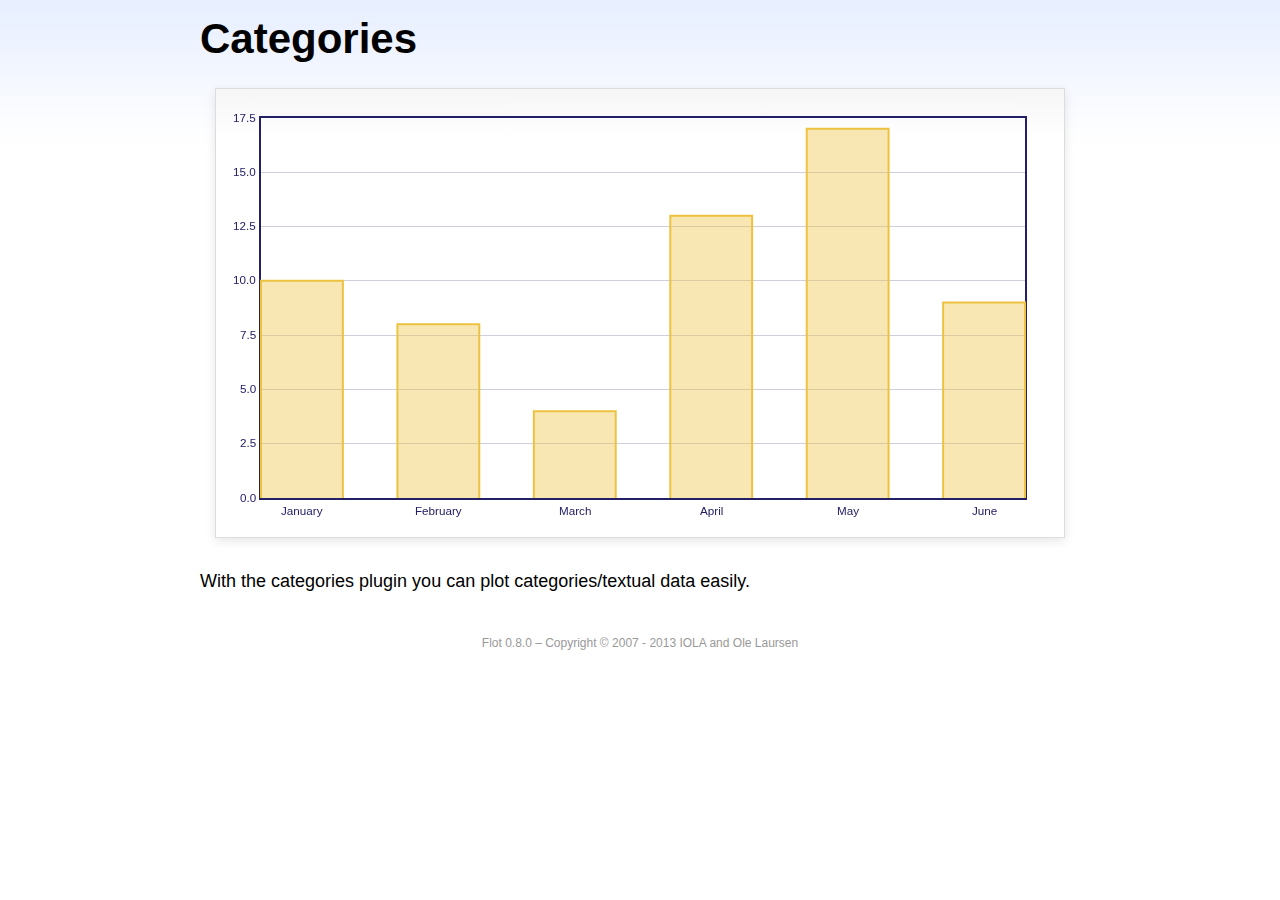
<file: flot/examples/categories/index.html>
<!DOCTYPE html PUBLIC "-//W3C//DTD HTML 4.01//EN" "http://www.w3.org/TR/html4/strict.dtd">
<html>
<head>
	<meta http-equiv="Content-Type" content="text/html; charset=utf-8">
	<title>Flot Examples: Categories</title>
	<link href="../examples.css" rel="stylesheet" type="text/css">
	<!--[if lte IE 8]><script language="javascript" type="text/javascript" src="../../excanvas.min.js"></script><![endif]-->
	<script language="javascript" type="text/javascript" src="../../jquery.js"></script>
	<script language="javascript" type="text/javascript" src="../../jquery.flot.js"></script>
	<script language="javascript" type="text/javascript" src="../../jquery.flot.categories.js"></script>
	<script type="text/javascript">

	$(function() {

		var data = [ ["January", 10], ["February", 8], ["March", 4], ["April", 13], ["May", 17], ["June", 9] ];

		$.plot("#placeholder", [ data ], {
			series: {
				bars: {
					show: true,
					barWidth: 0.6,
					align: "center"
				}
			},
			xaxis: {
				mode: "categories",
				tickLength: 0
			}
		});

		// Add the Flot version string to the footer

		$("#footer").prepend("Flot " + $.plot.version + " &ndash; ");
	});

	</script>
</head>
<body>

	<div id="header">
		<h2>Categories</h2>
	</div>

	<div id="content">

		<div class="demo-container">
			<div id="placeholder" class="demo-placeholder"></div>
		</div>

		<p>With the categories plugin you can plot categories/textual data easily.</p>

	</div>

	<div id="footer">
		Copyright &copy; 2007 - 2013 IOLA and Ole Laursen
	</div>

</body>
</html>
</file>
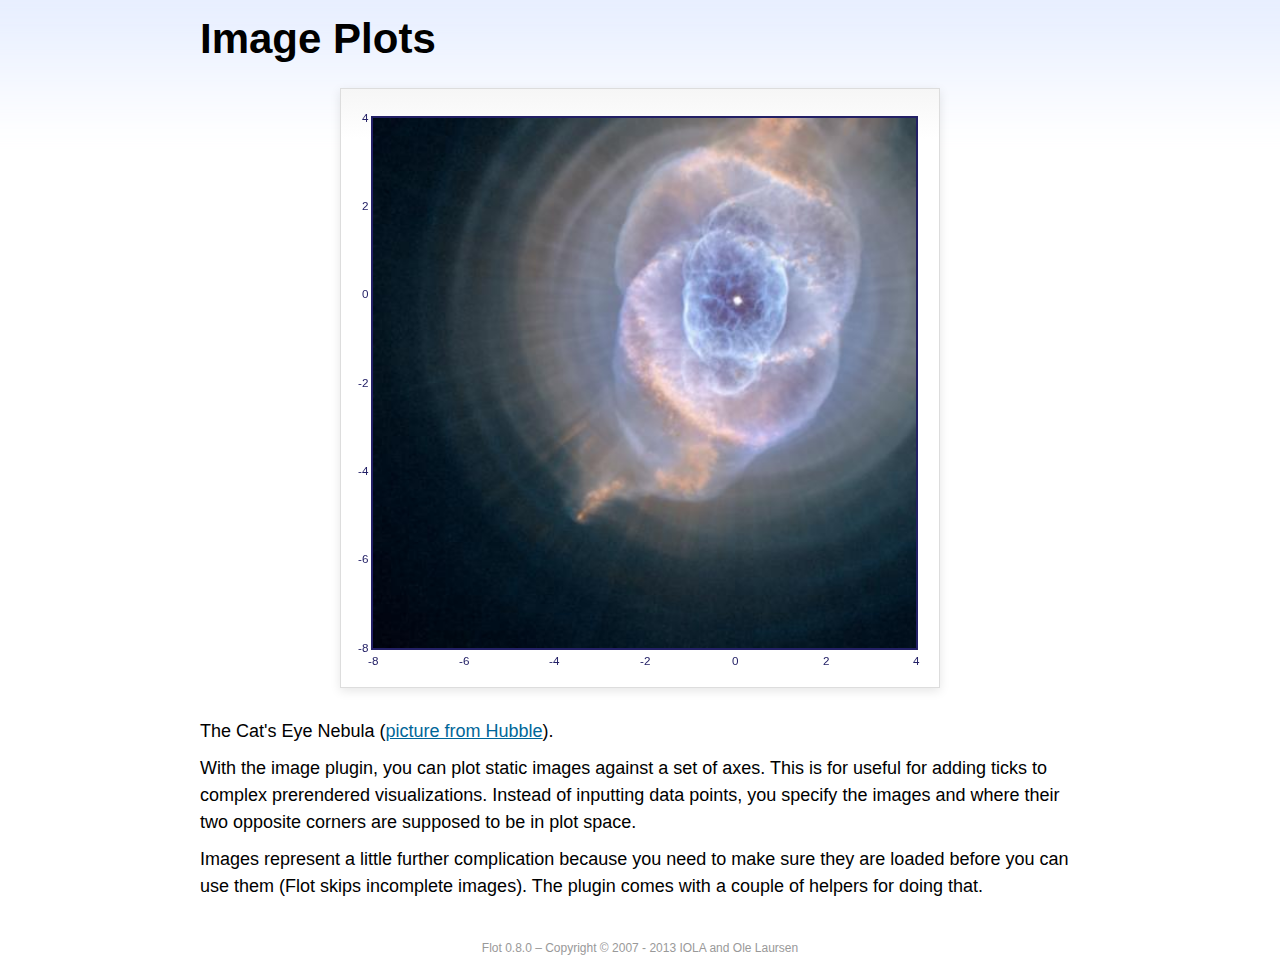
<file: flot/examples/image/index.html>
<!DOCTYPE html PUBLIC "-//W3C//DTD HTML 4.01//EN" "http://www.w3.org/TR/html4/strict.dtd">
<html>
<head>
	<meta http-equiv="Content-Type" content="text/html; charset=utf-8">
	<title>Flot Examples: Image Plots</title>
	<link href="../examples.css" rel="stylesheet" type="text/css">
	<!--[if lte IE 8]><script language="javascript" type="text/javascript" src="../../excanvas.min.js"></script><![endif]-->
	<script language="javascript" type="text/javascript" src="../../jquery.js"></script>
	<script language="javascript" type="text/javascript" src="../../jquery.flot.js"></script>
	<script language="javascript" type="text/javascript" src="../../jquery.flot.image.js"></script>
	<script type="text/javascript">

	$(function() {

		var data = [[["hs-2004-27-a-large-web.jpg", -10, -10, 10, 10]]];

		var options = {
			series: {
				images: {
					show: true
				}
			},
			xaxis: {
				min: -8,
				max: 4
			},
			yaxis: {
				min: -8,
				max: 4
			}
		};

		$.plot.image.loadDataImages(data, options, function () {
			$.plot("#placeholder", data, options);
		});

		// Add the Flot version string to the footer

		$("#footer").prepend("Flot " + $.plot.version + " &ndash; ");
	});

	</script>
</head>
<body>

	<div id="header">
		<h2>Image Plots</h2>
	</div>

	<div id="content">

		<div class="demo-container" style="width:600px;height:600px;">
			<div id="placeholder" class="demo-placeholder"></div>
		</div>

		<p>The Cat's Eye Nebula (<a href="http://hubblesite.org/gallery/album/nebula/pr2004027a/">picture from Hubble</a>).</p>

		<p>With the image plugin, you can plot static images against a set of axes. This is for useful for adding ticks to complex prerendered visualizations. Instead of inputting data points, you specify the images and where their two opposite corners are supposed to be in plot space.</p>

		<p>Images represent a little further complication because you need to make sure they are loaded before you can use them (Flot skips incomplete images). The plugin comes with a couple of helpers for doing that.</p>

	</div>

	<div id="footer">
		Copyright &copy; 2007 - 2013 IOLA and Ole Laursen
	</div>

</body>
</html>
</file>
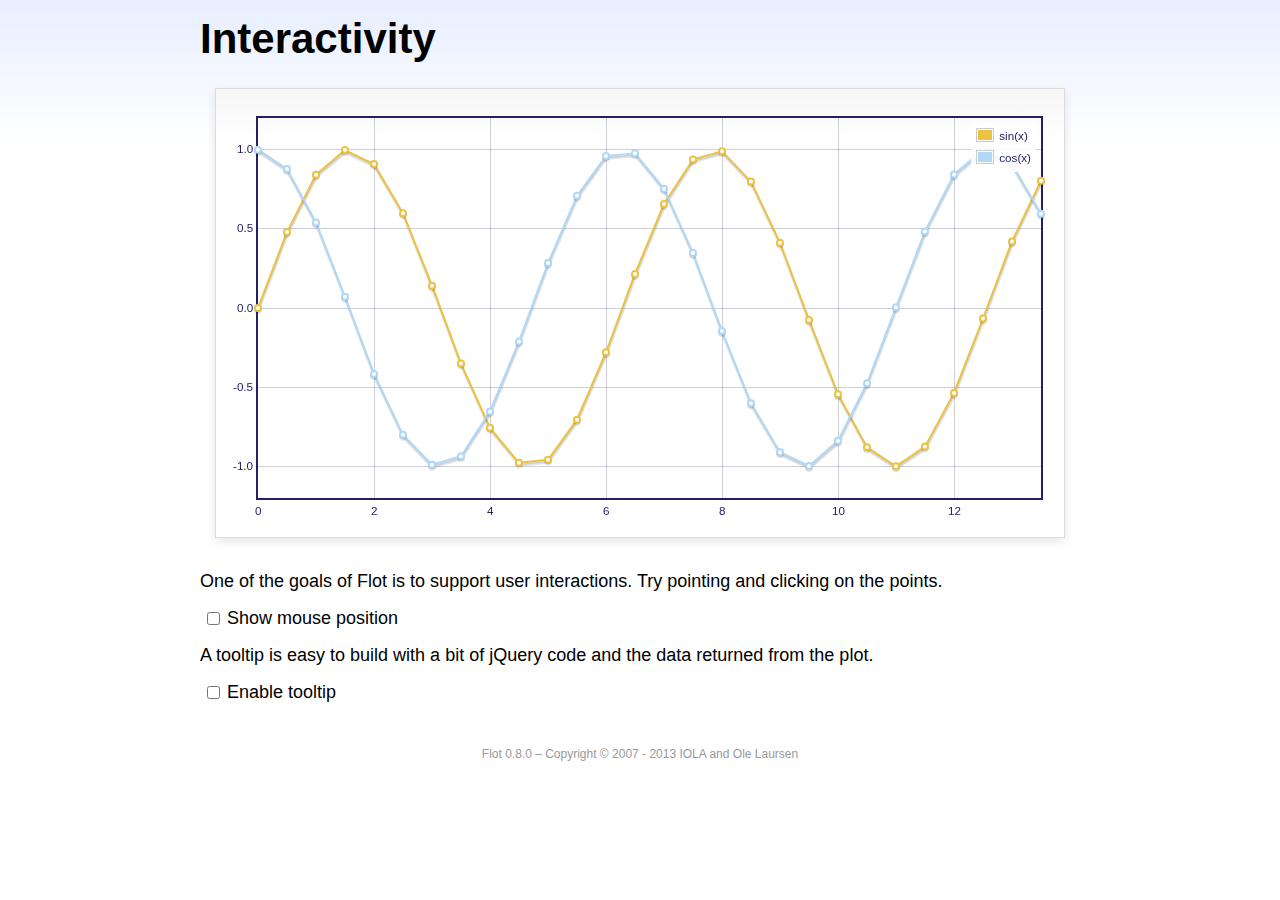
<file: flot/examples/interacting/index.html>
<!DOCTYPE html PUBLIC "-//W3C//DTD HTML 4.01//EN" "http://www.w3.org/TR/html4/strict.dtd">
<html>
<head>
	<meta http-equiv="Content-Type" content="text/html; charset=utf-8">
	<title>Flot Examples: Interactivity</title>
	<link href="../examples.css" rel="stylesheet" type="text/css">
	<!--[if lte IE 8]><script language="javascript" type="text/javascript" src="../../excanvas.min.js"></script><![endif]-->
	<script language="javascript" type="text/javascript" src="../../jquery.js"></script>
	<script language="javascript" type="text/javascript" src="../../jquery.flot.js"></script>
	<script type="text/javascript">

	$(function() {

		var sin = [],
			cos = [];

		for (var i = 0; i < 14; i += 0.5) {
			sin.push([i, Math.sin(i)]);
			cos.push([i, Math.cos(i)]);
		}

		var plot = $.plot("#placeholder", [
			{ data: sin, label: "sin(x)"},
			{ data: cos, label: "cos(x)"}
		], {
			series: {
				lines: {
					show: true
				},
				points: {
					show: true
				}
			},
			grid: {
				hoverable: true,
				clickable: true
			},
			yaxis: {
				min: -1.2,
				max: 1.2
			}
		});

		function showTooltip(x, y, contents) {
			$("<div id='tooltip'>" + contents + "</div>").css({
				position: "absolute",
				display: "none",
				top: y + 5,
				left: x + 5,
				border: "1px solid #fdd",
				padding: "2px",
				"background-color": "#fee",
				opacity: 0.80
			}).appendTo("body").fadeIn(200);
		}

		var previousPoint = null;
		$("#placeholder").bind("plothover", function (event, pos, item) {

			if ($("#enablePosition:checked").length > 0) {
				var str = "(" + pos.x.toFixed(2) + ", " + pos.y.toFixed(2) + ")";
				$("#hoverdata").text(str);
			}

			if ($("#enableTooltip:checked").length > 0) {
				if (item) {
					if (previousPoint != item.dataIndex) {

						previousPoint = item.dataIndex;

						$("#tooltip").remove();
						var x = item.datapoint[0].toFixed(2),
						y = item.datapoint[1].toFixed(2);

						showTooltip(item.pageX, item.pageY,
						    item.series.label + " of " + x + " = " + y);
					}
				} else {
					$("#tooltip").remove();
					previousPoint = null;            
				}
			}
		});

		$("#placeholder").bind("plotclick", function (event, pos, item) {
			if (item) {
				$("#clickdata").text(" - click point " + item.dataIndex + " in " + item.series.label);
				plot.highlight(item.series, item.datapoint);
			}
		});

		// Add the Flot version string to the footer

		$("#footer").prepend("Flot " + $.plot.version + " &ndash; ");
	});

	</script>
</head>
<body>

	<div id="header">
		<h2>Interactivity</h2>
	</div>

	<div id="content">

		<div class="demo-container">
			<div id="placeholder" class="demo-placeholder"></div>
		</div>

		<p>One of the goals of Flot is to support user interactions. Try pointing and clicking on the points.</p>

		<p>
			<label><input id="enablePosition" type="checkbox"></input>Show mouse position</label>
			<span id="hoverdata"></span>
			<span id="clickdata"></span>
		</p>

		<p>A tooltip is easy to build with a bit of jQuery code and the data returned from the plot.</p>

		<p><label><input id="enableTooltip" type="checkbox"></input>Enable tooltip</label></p>

	</div>

	<div id="footer">
		Copyright &copy; 2007 - 2013 IOLA and Ole Laursen
	</div>

</body>
</html>
</file>
<file: front-end/style.css>
body {
   font-family:sans-serif;
   color:red;
}

ul#tabs { list-style-type: none; margin: 30px 0 0 0; padding: 0 0 0.3em 0; }
ul#tabs li { display: inline; }
ul#tabs li a { color: #232066; background-color: white; padding: 0.3em; text-decoration: none; }
ul#tabs li a:hover { background-color: #f1f0ee; }
ul#tabs li a.selected { color: #000; background-color: #f1f0ee; font-weight: bold; padding: 0.7em 0.3em 0.38em 0.3em; }
div.tabContent { padding: 0.5em;}
div.tabContent.hide { display: none; }

#cover {
	margin-left:10px;
	margin-right:10px;
    background:url('star.png') left, url('stripe.png') right;
    background-repeat:repeat-y;
}

#outer {
    display:inline-block;
    position:relative;
    left:-50%;
}

#inner {
	display:inline-block;
    position:relative;
    left:50%;
}

.demo-container {
	box-sizing: border-box;
	width: 850px;
	height: 400px;
	padding: 20px 15px 15px 15px;
	margin: 15px auto 30px auto;
	border: 1px solid white;
}

.demo-placeholder {
	width: 100%;
	height: 100%;
	font-size: 14px;
	line-height: 1.2em;
}

#terms {
	margin-left:auto;
	margin-right:auto;
	width: 800px;
	color:#232066;
}
</file>
<file: flot/examples/examples.css>
* {	padding: 0; margin: 0; vertical-align: top; }

body {
	background: url(background.png) repeat-x;
	font: 18px/1.5em "proxima-nova", Helvetica, Arial, sans-serif;
}

a {	color: #069; }
a:hover { color: #28b; }

h2 {
	margin-top: 15px;
	font: normal 32px "omnes-pro", Helvetica, Arial, sans-serif;
}

h3 {
	margin-left: 30px;
	font: normal 26px "omnes-pro", Helvetica, Arial, sans-serif;
	color: #666;
}

p {
	margin-top: 10px;
}

button {
	font-size: 18px;
	padding: 1px 7px;
}

input {
	font-size: 18px;
}

input[type=checkbox] {
	margin: 7px;
}

#header {
	position: relative;
	width: 900px;
	margin: auto;
}

#header h2 {
	margin-left: 10px;
	vertical-align: middle;
	font-size: 42px;
	font-weight: bold;
	text-decoration: none;
	color: #000;
}

#content {
	width: 880px;
	margin: 0 auto;
	padding: 10px;
}

#footer {
	margin-top: 25px;
	margin-bottom: 10px;
	text-align: center;
	font-size: 12px;
	color: #999;
}

.demo-container {
	box-sizing: border-box;
	width: 850px;
	height: 450px;
	padding: 20px 15px 15px 15px;
	margin: 15px auto 30px auto;
	border: 1px solid #ddd;
	background: #fff;
	background: linear-gradient(#f6f6f6 0, #fff 50px);
	background: -o-linear-gradient(#f6f6f6 0, #fff 50px);
	background: -ms-linear-gradient(#f6f6f6 0, #fff 50px);
	background: -moz-linear-gradient(#f6f6f6 0, #fff 50px);
	background: -webkit-linear-gradient(#f6f6f6 0, #fff 50px);
	box-shadow: 0 3px 10px rgba(0,0,0,0.15);
	-o-box-shadow: 0 3px 10px rgba(0,0,0,0.1);
	-ms-box-shadow: 0 3px 10px rgba(0,0,0,0.1);
	-moz-box-shadow: 0 3px 10px rgba(0,0,0,0.1);
	-webkit-box-shadow: 0 3px 10px rgba(0,0,0,0.1);
}

.demo-placeholder {
	width: 100%;
	height: 100%;
	font-size: 14px;
	line-height: 1.2em;
}

.legend table {
	border-spacing: 5px;
}
</file>
